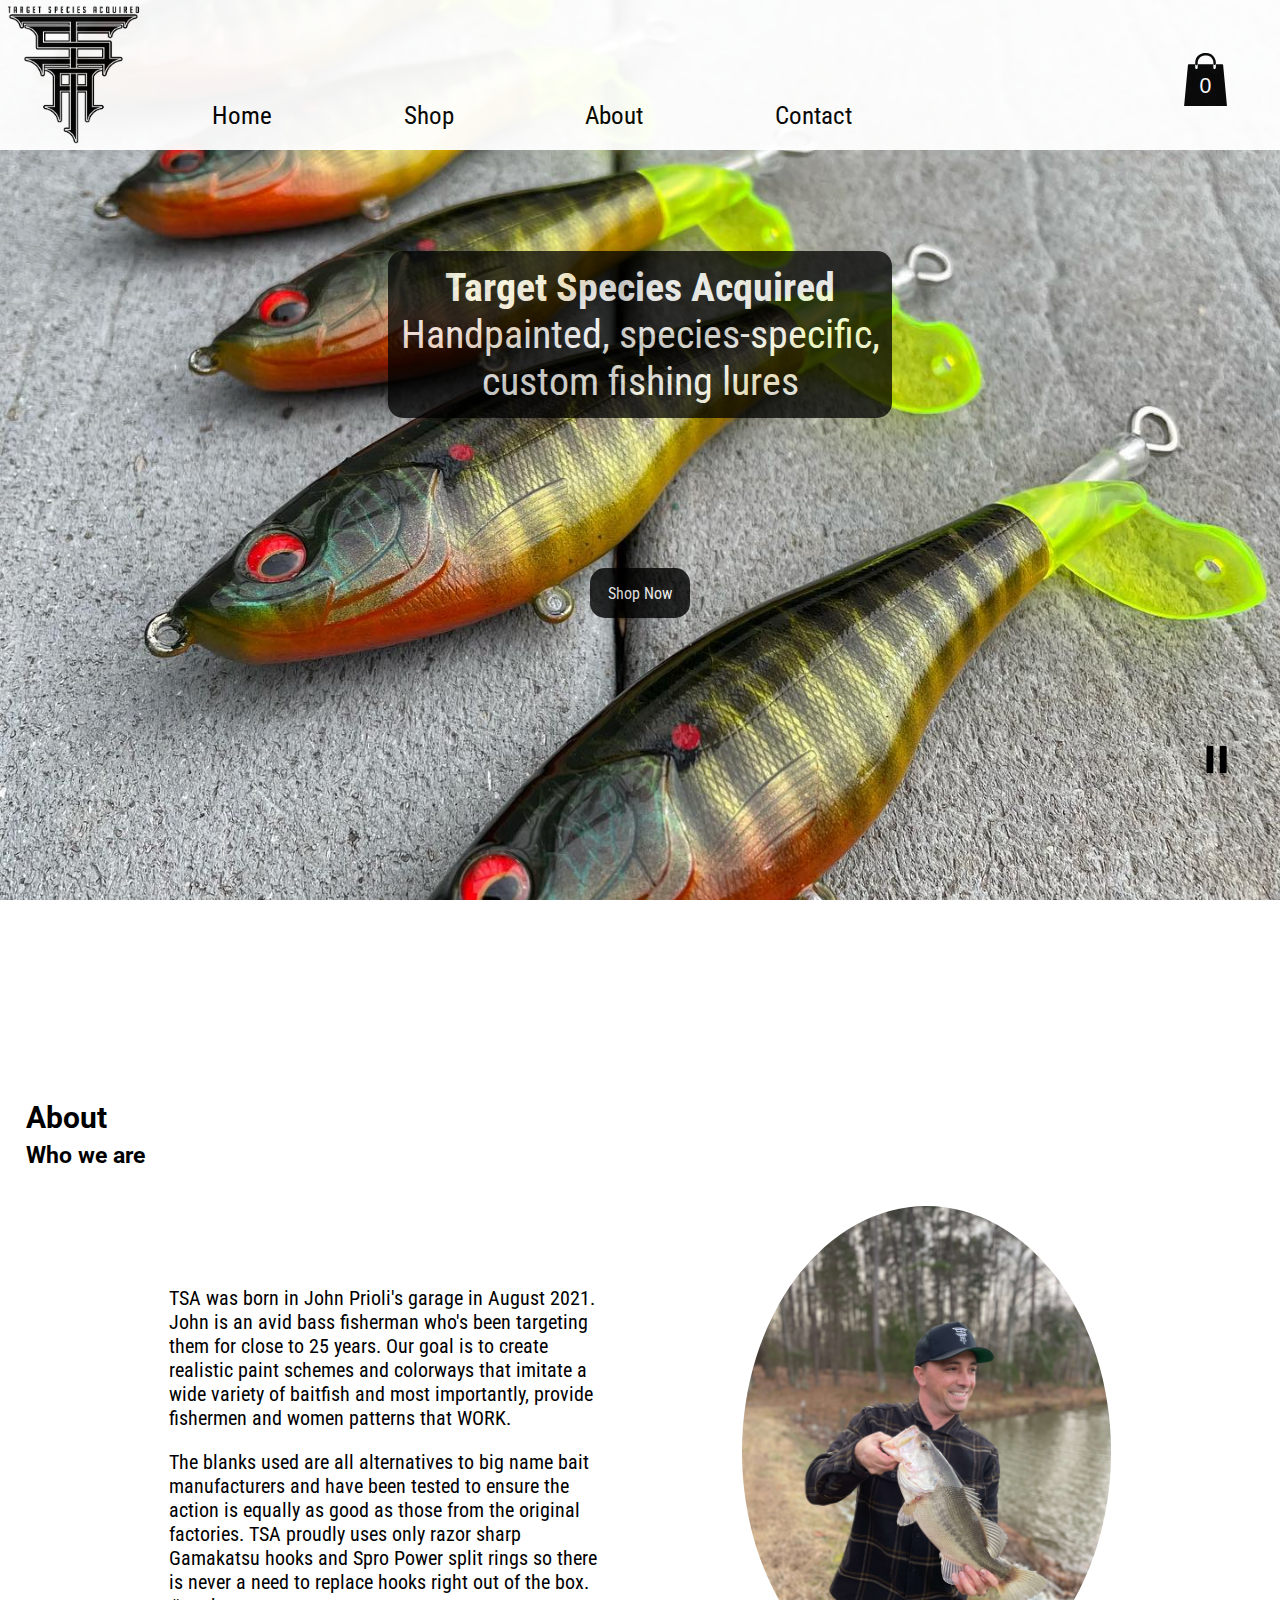
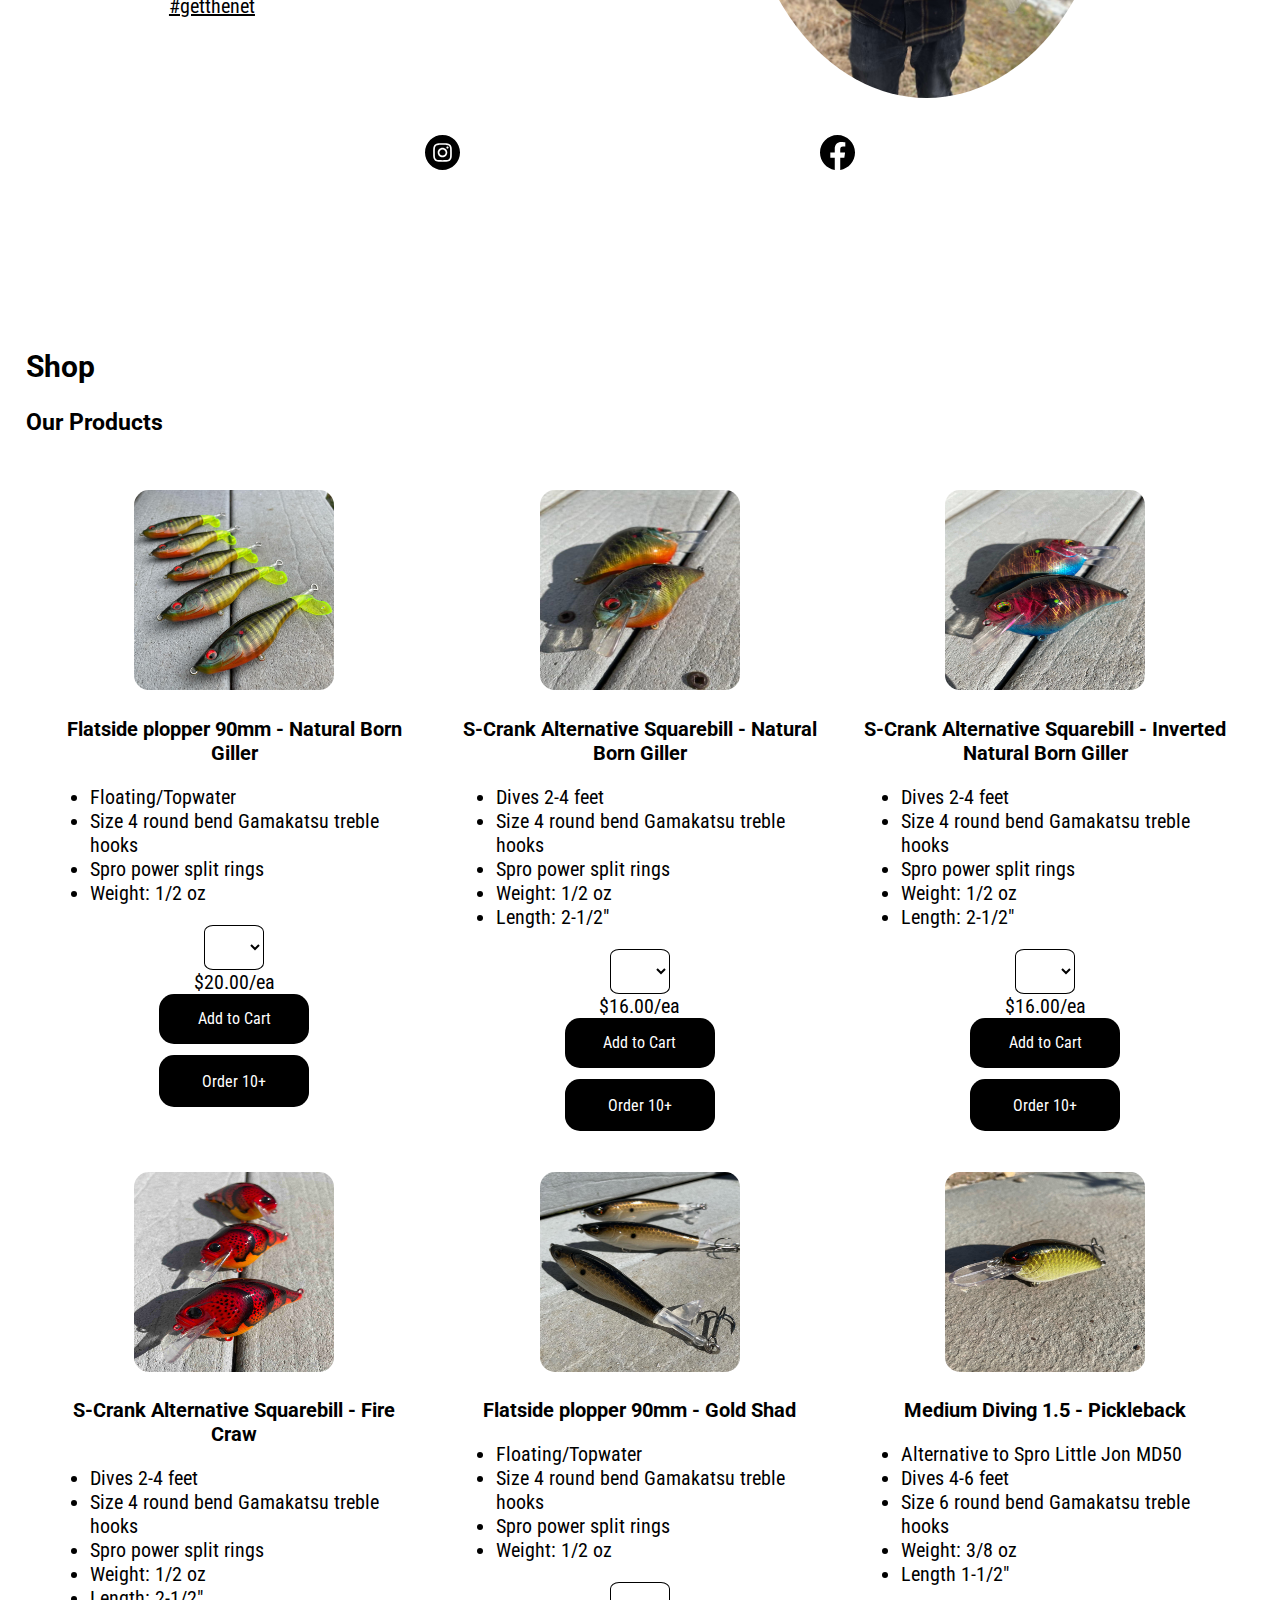
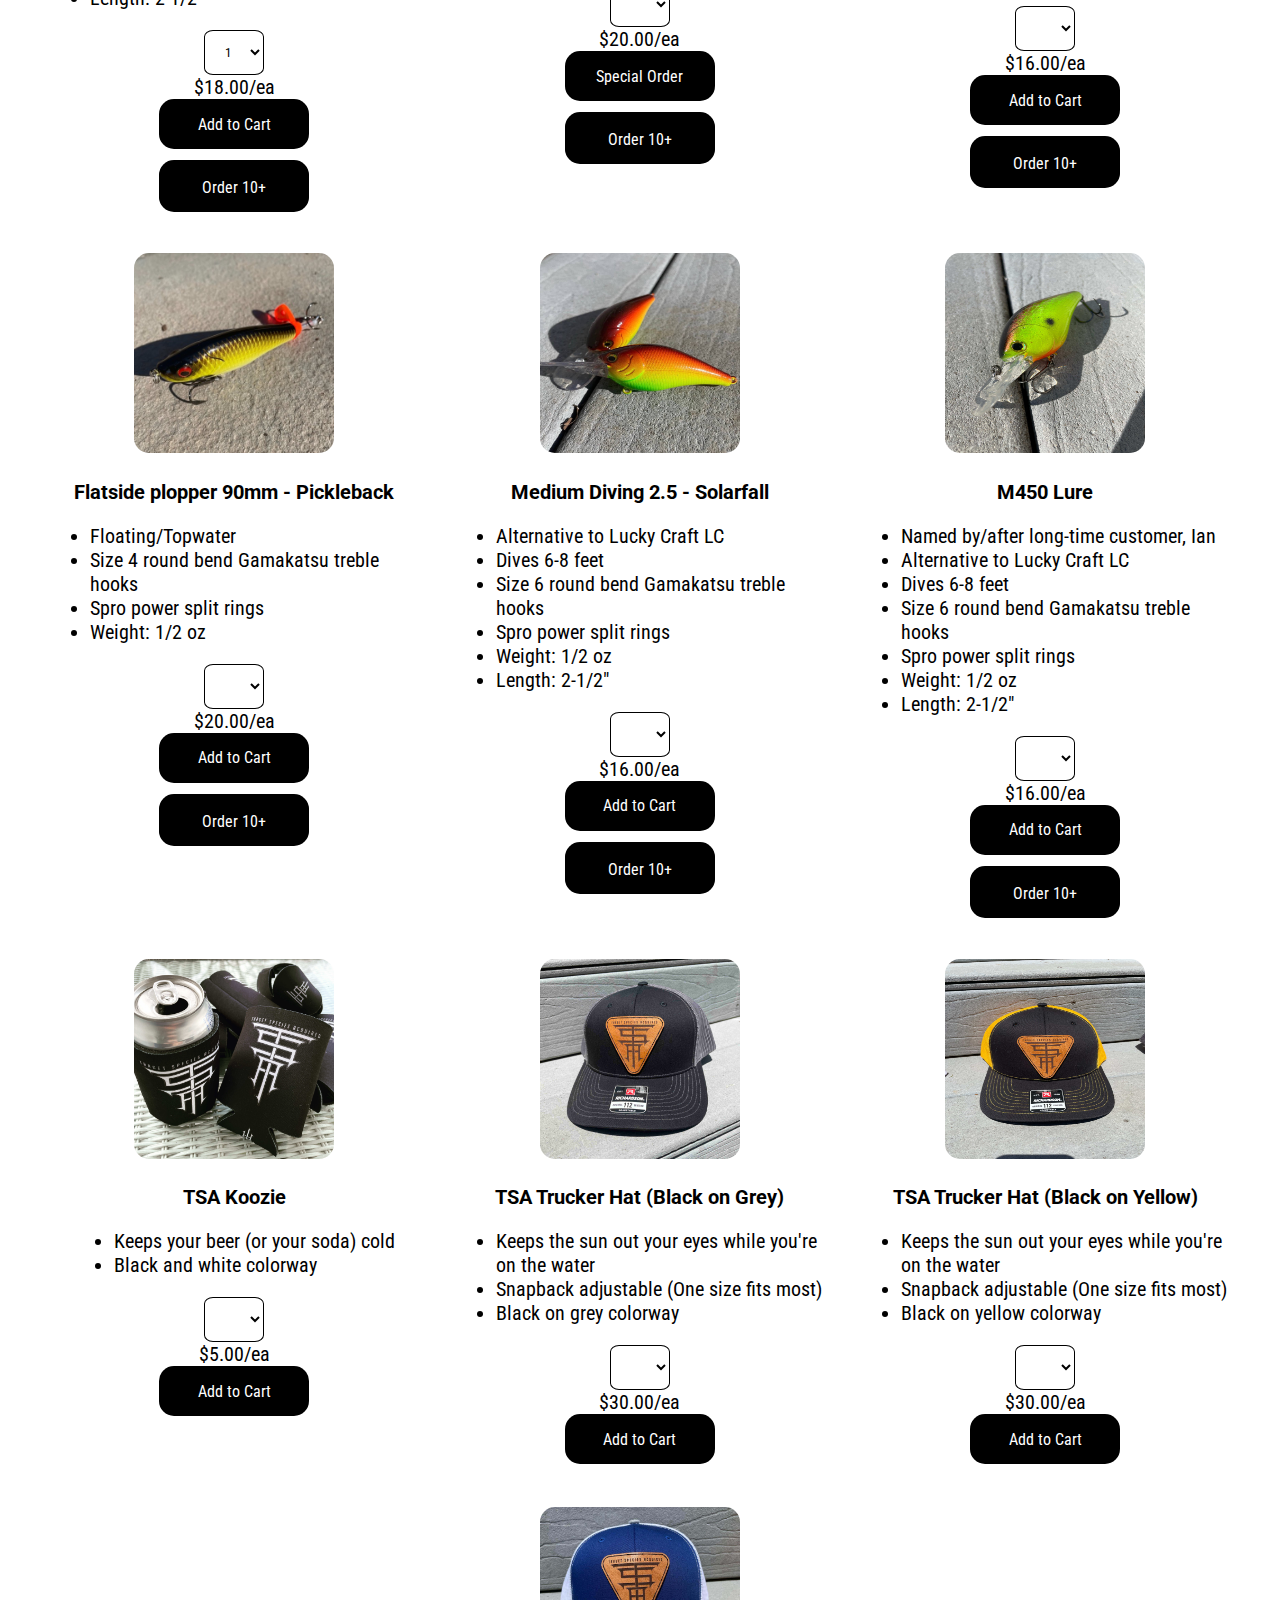
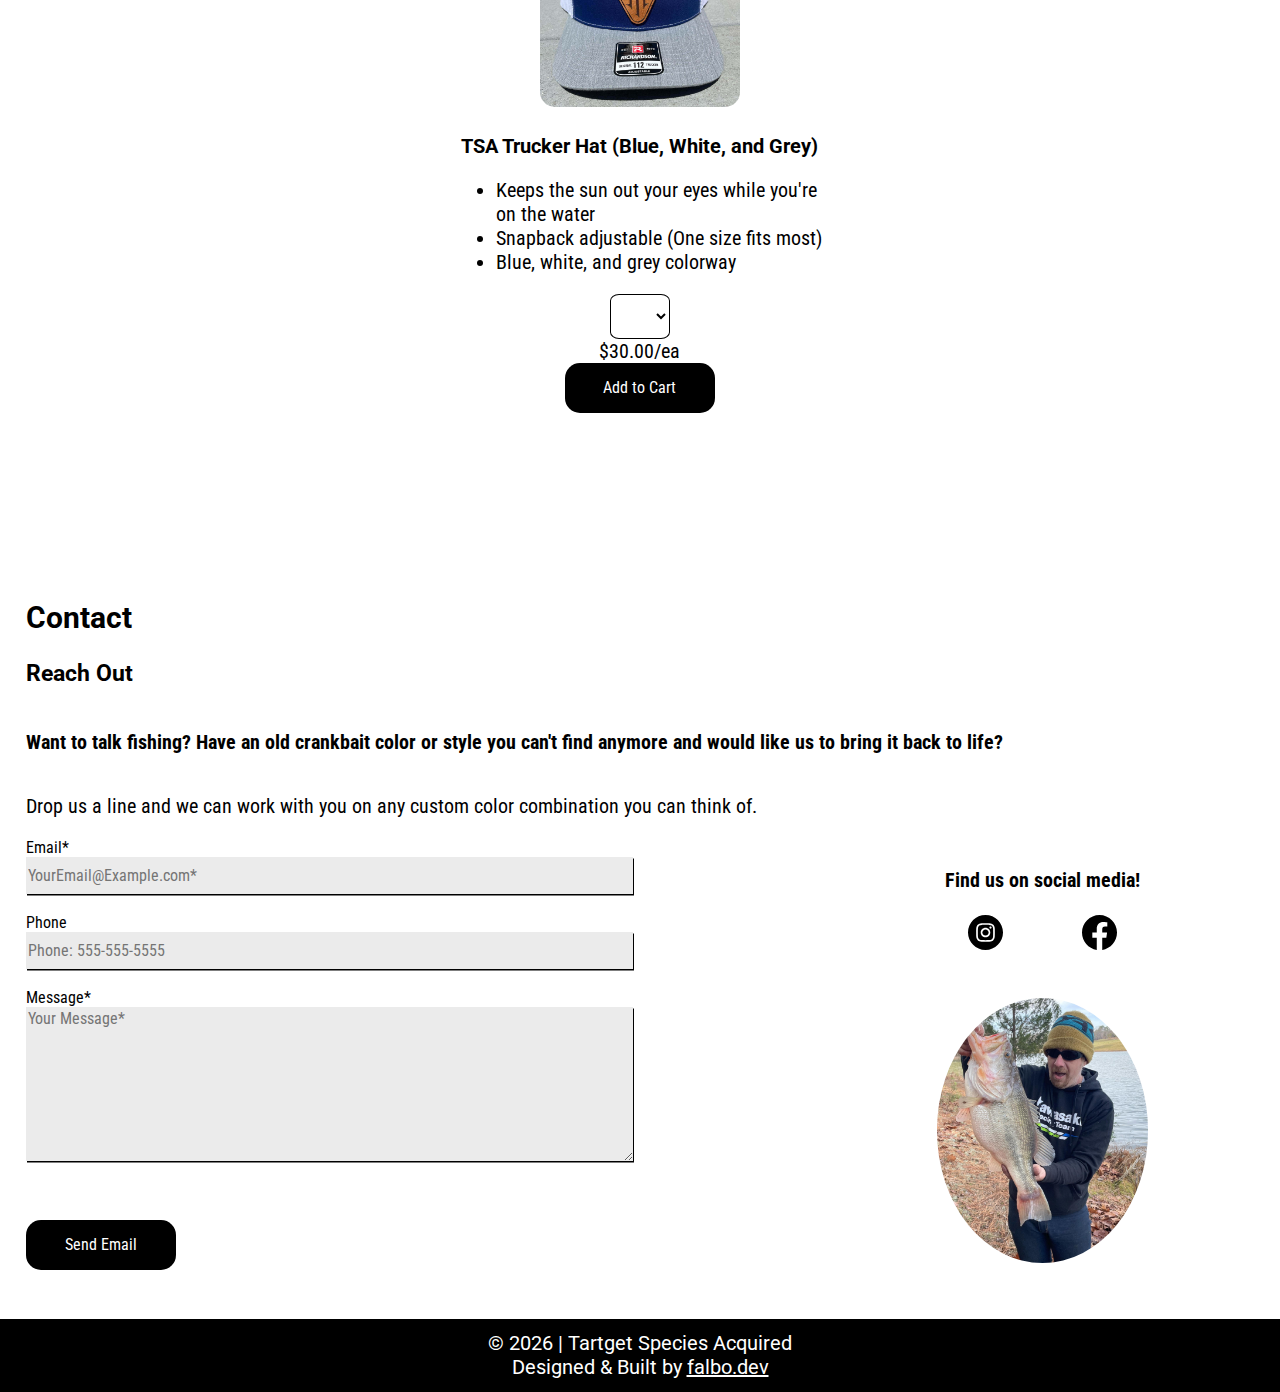
<file: index.html>
<!-- 
Copyright 2022 Nick Falbo (https://nick.falbo.dev)
SPDX-License-Identifier: Apache-2.0
-->
<!DOCTYPE html>
<html lang="en">

    <head>
        <meta charset="UTF-8">
        <meta name="viewport" content="width=device-width, initial-scale=1.0">
        <meta permissions-policy: interest-cohort=()>
        <meta name="description" content="Target Species Acquired: Handpainted, species-specific, custom fishing lures">
        <meta name="theme-color" content="#000000"/>
        <title>Target Species Acquired: Custom Fishing Lures</title>
        <link rel="shortcut icon" type="image/x-icon" href="./style/images/favicon/favicon.ico">
        <link rel="apple-touch-icon" sizes="180x180" href="./style/images/favicon/apple-touch-icon.png ">
        <link rel="shrotcut icon" type="image/png" sizes="32x32" href="./style/images/favicon/favicon-32x32.png">
        <link rel="shortcut icon" type="image/png" sizes="16x16" href="./style/images/favicon/favicon-16x16.png">
        <link rel="manifest" href="./style/images/favicon/site.webmanifest">
        <link rel="stylesheet" type="text/css" href="./style/style.css">
    </head>

    <body>

        <header id="home">

            <div id="cart-update-msg" class="cart-update-msg">
                <p>Cart Updated!</p>
            </div>

            
            <!-- Display as flex. Justify content: space between, and have logo, Hamburger, and shopping Cart fixed at top using flex start -->
            <!-- Navbar theme colors are black on white -->
            <nav id="navbar" class="navbar">
            
                <!-- TSA Logo; logo, along with navbar, will be set at opacity .95; also, may want to make it a link to home page (wrap in <a> tag and update aria-label)-->
                <img class="nav-logo" src="./style/images/c_TSA-White.png" alt="Target Species Acquired logo" aria-label="Logo for Target Species Acquired">

                <!-- Mobile Navigation List -->
                <ul id="mobile-nav-list" class="mobile-nav-list">
                    <li><button id="nav0" class="nav-button nav-link button-class" role="link" aria-roledescription="Navigation link to Home section">Home</button></li>
                    <li><button id="nav1" class="nav-button nav-link button-class" role="link" aria-roledescription="Navigation link to Shop section">Shop</button></li>
                    <li><button id="nav2" class="nav-button nav-link button-class" role="link" aria-roledescription="Navigation link to About section">About</button></li>
                    <li><button id="nav3" class="nav-button nav-link button-class" role="link" aria-roledescription="Navigation link to Contact section">Contact</button></li>
                    
                    <div class="social-nav-wrapper">
                        
                        <div class="social-link">
                            <a href="https://www.instagram.com/tsa_lures/?igshid=YmMyMTA2M2Y%3D" target="blank" role="link" aria-label="Open link to the Target Species Acquired Instagram page in new window">
                                <svg id="instagram" class="button-class" width="35px" height="35px" viewBox="0 0 20 20" version="1.1" xmlns="http://www.w3.org/2000/svg" xmlns:xlink="http://www.w3.org/1999/xlink">
                                    <g id="Symbols" stroke="none" stroke-width="1" fill="none" fill-rule="evenodd">
                                        <g transform="translate(-165.000000, -130.000000)">
                                            <rect fill="white" x="0" y="0" width="1440" height="522"></rect>
                                            <g transform="translate(165.000000, 130.000000)" fill="black">
                                                <path d="M0,10 C0,4.47715223 4.47715223,0 10,0 C15.5228478,0 20,4.47715223 20,10 C20,15.5228478 15.5228478,20 10,20 C4.47715223,20 0,15.5228478 0,10 Z M10.0005,4.66666667 C8.55204047,4.66666667 8.3702608,4.67300007 7.801366,4.69888923 C7.2335823,4.7248895 6.8460227,4.81477933 6.50690807,4.9466696 C6.15612663,5.08289323 5.85856797,5.26511733 5.56212043,5.561676 C5.26545067,5.85812353 5.08322657,6.15568217 4.94655847,6.5063525 C4.81433487,6.84557827 4.72433393,7.23324897 4.6987781,7.80081043 C4.6733334,8.36970523 4.66666667,8.55159603 4.66666667,10.0000556 C4.66666667,11.4485151 4.67311117,11.6297392 4.69888923,12.198634 C4.7250006,12.7664177 4.81489043,13.1539773 4.9466696,13.4930919 C5.08300433,13.8438734 5.26522847,14.141432 5.5617871,14.4378796 C5.85812353,14.7345493 6.15568217,14.9172179 6.5062414,15.0534415 C6.84557827,15.1853318 7.23324897,15.2752216 7.80092153,15.3012219 C8.36981637,15.327111 8.5514849,15.3334444 9.99983333,15.3334444 C11.448404,15.3334444 11.6296281,15.327111 12.1985229,15.3012219 C12.7663066,15.2752216 13.1543106,15.1853318 13.4936475,15.0534415 C13.8443178,14.9172179 14.141432,14.7345493 14.4377684,14.4378796 C14.7344382,14.141432 14.9166623,13.8438734 15.0533304,13.4932031 C15.1844429,13.1539773 15.2744438,12.7663066 15.3011108,12.1987451 C15.3266666,11.6298503 15.3333333,11.4485151 15.3333333,10.0000556 C15.3333333,8.55159603 15.3266666,8.36981637 15.3011108,7.80092153 C15.2744438,7.23313783 15.1844429,6.84557827 15.0533304,6.5064636 C14.9166623,6.15568217 14.7344382,5.85812353 14.4377684,5.561676 C14.1410987,5.26500623 13.8444289,5.0827821 13.4933142,4.9466696 C13.1533106,4.81477933 12.7655288,4.7248895 12.1977451,4.69888923 C11.6288503,4.67300007 11.4477373,4.66666667 9.99883333,4.66666667 L10.0005,4.66666667 Z" id="Combined-Shape"></path>
                                                <path d="M9.52205057,5.6277878 C9.66405207,5.62756557 9.82249817,5.6277878 10.0005,5.6277878 C11.4245148,5.6277878 11.5932944,5.63289897 12.1556336,5.65845477 C12.675639,5.6822328 12.9578641,5.7691226 13.1458661,5.84212337 C13.3947576,5.93879103 13.5722039,6.0543478 13.7587614,6.2410164 C13.94543,6.427685 14.0609867,6.60546463 14.1578766,6.85435613 C14.2308774,7.04213587 14.3178783,7.32436103 14.3415452,7.84436643 C14.367101,8.4065945 14.3726567,8.57548517 14.3726567,9.99883333 C14.3726567,11.4221815 14.367101,11.5910721 14.3415452,12.1533002 C14.3177672,12.6733056 14.2308774,12.9555308 14.1578766,13.1433105 C14.061209,13.392202 13.94543,13.5694261 13.7587614,13.7559836 C13.5720928,13.9426522 13.3948687,14.0582089 13.1458661,14.1548766 C12.9580864,14.2282107 12.675639,14.3148783 12.1556336,14.3386563 C11.5934055,14.3642121 11.4245148,14.3697677 10.0005,14.3697677 C8.57637407,14.3697677 8.40759453,14.3642121 7.84536643,14.3386563 C7.32536103,14.3146561 7.04313587,14.2277663 6.8550228,14.1547655 C6.6061313,14.0580978 6.4283517,13.9425411 6.24168307,13.7558725 C6.05501447,13.5692038 5.9394577,13.3918687 5.8425678,13.1428661 C5.76956703,12.9550863 5.68256613,12.6728612 5.65889923,12.1528558 C5.6333434,11.5906277 5.62823223,11.421737 5.62823223,9.99749997 C5.62823223,8.5732629 5.6333434,8.40526117 5.65889923,7.8430331 C5.68267727,7.32302767 5.76956703,7.0408025 5.8425678,6.85280057 C5.93923547,6.60390907 6.05501447,6.42612943 6.24168307,6.23946083 C6.4283517,6.0527922 6.6061313,5.93723547 6.8550228,5.84034557 C7.04302477,5.76701147 7.32536103,5.6803439 7.84536643,5.65645477 C8.33737157,5.6342323 8.52804023,5.62756557 9.52205057,5.62645443 L9.52205057,5.6277878 Z M12.8474185,6.51335257 C12.4940815,6.51335257 12.2074119,6.7996889 12.2074119,7.153137 C12.2074119,7.50647403 12.4940815,7.79314367 12.8474185,7.79314367 C13.2007556,7.79314367 13.4874252,7.50647403 13.4874252,7.153137 C13.4874252,6.7998 13.2007556,6.51313033 12.8474185,6.51313033 L12.8474185,6.51335257 Z M10.0005,7.26113813 C8.4879287,7.26113813 7.2615826,8.48748423 7.2615826,10.0000556 C7.2615826,11.5126269 8.4879287,12.7384174 10.0005,12.7384174 C11.5130713,12.7384174 12.738973,11.5126269 12.738973,10.0000556 C12.738973,8.48748423 11.5129602,7.26113813 10.0003889,7.26113813 L10.0005,7.26113813 Z" id="Combined-Shape"></path>
                                                <path d="M10.0005,8.22225927 C10.982288,8.22225927 11.7782963,9.01815643 11.7782963,10.0000556 C11.7782963,10.9818436 10.982288,11.7778519 10.0005,11.7778519 C9.0186009,11.7778519 8.2227037,10.9818436 8.2227037,10.0000556 C8.2227037,9.01815643 9.0186009,8.22225927 10.0005,8.22225927 L10.0005,8.22225927 Z" id="Shape"></path>
                                            </g>
                                        </g>
                                    </g>
                                </svg>
                            </a>
                        </div>
                        <div class="social-link">
                            <a href="https://m.facebook.com/tsa.lures/?_rdr" target="blank" class="social-link" role="link" aria-label="Open link to the Target Species Acquired Facebook page in new window">
                                <svg id="facebook" class="button-class" width="35px" height="35px" viewBox="0 0 20 20" version="1.1" xmlns="http://www.w3.org/2000/svg" xmlns:xlink="http://www.w3.org/1999/xlink">
                                    <g stroke="none" stroke-width="1" fill="none" fill-rule="evenodd">
                                        <g  transform="translate(-120.000000, -130.000000)">
                                            <rect fill="white" x="0" y="0" width="1440" height="522"></rect>
                                            <g transform="translate(120.000000, 130.000000)" fill="black">
                                                <g>
                                                    <path d="M20,10.0611134 C20,4.50450981 15.5228516,0 10,0 C4.47714844,0 0,4.50450981 0,10.0611134 C0,15.0829059 3.65685547,19.24522 8.4375,20 L8.4375,12.969404 L5.89843749,12.969404 L5.89843749,10.0611134 L8.4375,10.0611134 L8.4375,7.84452436 C8.4375,5.32295781 9.93042968,3.93012242 12.2146484,3.93012242 C13.3087304,3.93012242 14.4531251,4.12662855 14.4531251,4.12662855 L14.4531251,6.60260567 L13.1921484,6.60260567 C11.9499023,6.60260567 11.5625,7.37815638 11.5625,8.17380966 L11.5625,10.0611134 L14.3359375,10.0611134 L13.8925781,12.969404 L11.5625,12.969404 L11.5625,20 C16.3431445,19.24522 20,15.0829059 20,10.0611134" id="Facebook" fill-rule="nonzero"></path>
                                                </g>
                                            </g>
                                        </g>
                                    </g>
                                </svg>
                            </a>
                        </div>
    
                        </div> <!--  <-- social-icon-wrapper div closer -->
                </ul>

                <!-- Desktop Navigation List -->
                <ul class="nav-list">
                    <li><a class="nav-link button-class" href="#home" role="link" aria-roledescription="Navigation link to Home section">Home</a></li>
                    <li><a class="nav-link button-class" href="#shop" role="link" aria-roledescription="Navigation link to Shop section">Shop</a></li>
                    <li><a class="nav-link button-class" href="#about" role="link" aria-roledescription="Navigation link to About section">About</a></li>
                    <li><a class="nav-link button-class" href="#contact" role="link" aria-roledescription="Navigation link to Contact section">Contact</a></li>
                </ul>

                <!-- Wrapper to keep cart and burger together while allowing for drop down to stay centered -->
                <div class="burger-cart-wrapper">

                    <!-- Shopping Cart -->
                    <div class="cart-wrapper">
                        <!-- ^^ Shopping cart wrapper will be set to a small size ^^ -->
                        <div id="" class="" style="padding-bottom:119.5260663507109%" data-hook="svg-icon-wrapper">
                            <a class="" href="./cart.html" aria-label="Shopping Cart; link to cart page" data-hook="cart-icon-button" role="link">
                                <svg id="cart" class="button-class"  xmlns="http://www.w3.org/2000/svg" version="1.1" width="100%" height="100%" viewBox="5.7 0 105.5 126.1" preserveAspectRatio="xMinYMax meet" data-hook="svg-icon-1">
                                    <path d="M99.8 28.4c0-1.2-0.9-2-2.1-2h-15c0 3.2 0 7.6 0 8.2 0 1.5-1.2 2.6-2.6 2.9 -1.5 0.3-2.9-0.9-3.2-2.3 0-0.3 0-0.3 0-0.6 0-0.9 0-4.7 0-8.2H40.1c0 3.2 0 7.3 0 8.2 0 1.5-1.2 2.9-2.6 2.9 -1.5 0-2.9-0.9-3.2-2.3 0-0.3 0-0.3 0-0.6 0-0.6 0-5 0-8.2h-15c-1.2 0-2 0.9-2 2L8.3 124c0 1.2 0.9 2.1 2.1 2.1h96.3c1.2 0 2.1-0.9 2.1-2.1L99.8 28.4z"></path>
                                    <path d="M59.1 5.9c-2.9 0-2 0-2.9 0 -2 0-4.4 0.6-6.4 1.5 -3.2 1.5-5.9 4.1-7.6 7.3 -0.9 1.8-1.5 3.5-1.8 5.6 0 0.9-0.3 1.5-0.3 2.3 0 1.2 0 2.1 0 3.2 0 1.5-1.2 2.9-2.6 2.9 -1.5 0-2.9-0.9-3.2-2.3 0-0.3 0-0.3 0-0.6 0-1.2 0-2.3 0-3.5 0-3.2 0.9-6.4 2-9.4 1.2-2.3 2.6-4.7 4.7-6.4 3.2-2.9 6.7-5 11.1-5.9C53.5 0.3 55 0 56.7 0c1.5 0 2.9 0 4.4 0 2.9 0 5.6 0.6 7.9 1.8 2.6 1.2 5 2.6 6.7 4.4 3.2 3.2 5.3 6.7 6.4 11.1 0.3 1.5 0.6 3.2 0.6 4.7 0 1.2 0 2.3 0 3.2 0 1.5-1.2 2.6-2.6 2.9s-2.9-0.9-3.2-2.3c0-0.3 0-0.3 0-0.6 0-1.2 0-2.6 0-3.8 0-2.3-0.6-4.4-1.8-6.4 -1.5-3.2-4.1-5.9-7.3-7.3 -1.8-0.9-3.5-1.8-5.9-1.8C61.1 5.9 59.1 5.9 59.1 5.9L59.1 5.9z"></path>
                                    <text id="cart-text" class="cart-text" x="58.5" y="77" dy=".35em" text-anchor="middle" data-hook="items-count"></text>
                                </svg>
                            </a>
                        </div>
                    </div>

                    <!-- Hamburger for mobile -->
                    <button id="hamburger" class="hamburger" role="button" aria-label="Drop-down navigation menu" aria-expanded="false">
                        <span id="top-span" class="x-span"></span>
                        <span id="middle-span" class="middle-span"></span>
                        <span id="bottom-span" class="x-span"></span>
                    </button>

                </div>

            </nav>

            
            <!-- Use js to set width of home wrapper to width of the window (possibly do the same with height too - see img scroll boilerplate) -->
            <div id="home-wrapper" class="home-wrapper">

                <!-- **Possibly use video from instagram instead** Home image/video will cover screen and have "Shop" button -->
                <!--<img class="home-image" src="./style/images/bluegill.jpg" alt="" aria-label="">-->
                
                <h1 class="home-text-wrapper">
                    <span><b>Target Species Acquired</b></span>
                    <span>Handpainted, species-specific,</span>
                    <span>custom fishing lures</span>
                </h1>
                
                <a class="shop-bttn-link-wrap" href="#shop">
                    <button id="home-shop-button" class="shop-button button-class" role="button" aria-label="Navigate to Shop section">
                        Shop Now
                    </button>
                </a>

                <button id="play-pause-button" class="play-pause-button button-class" role="button" aria-label="play/pause animation">
                    <img id="play-pause-img" class="play-pause-img" src="./style/images/pause-button.png" alt="image of play/pause icon">
                    <div class="mobile-play-pause">
                        <div id="play-button-svg" class="play-button-svg">
                            <?xml version="1.0" encoding="iso-8859-1"?><svg version="1.1" id="Layer_1" xmlns="http://www.w3.org/2000/svg" xmlns:xlink="http://www.w3.org/1999/xlink" x="0px" y="0px" viewBox="0 0 330 330" style="enable-background:new 0 0 330 330;" xml:space="preserve"><g id="" stroke="none" stroke-width="1" fill="none" fill-rule="evenodd"><g id="" fill="white" fill-rule="nonzero"><path id="XMLID_308_" d="M37.728,328.12c2.266,1.256,4.77,1.88,7.272,1.88c2.763,0,5.522-0.763,7.95-2.28l240-149.999c4.386-2.741,7.05-7.548,7.05-12.72c0-5.172-2.664-9.979-7.05-12.72L52.95,2.28c-4.625-2.891-10.453-3.043-15.222-0.4C32.959,4.524,30,9.547,30,15v300C30,320.453,32.959,325.476,37.728,328.12z"/></g></g></svg>
                        </div>
                        <div id="pause-button-svg" class="pause-button-svg">
                            <?xml version="1.0" encoding="iso-8859-1"?><svg viewBox="0 0 512 512" xmlns="http://www.w3.org/2000/svg"><g id="" stroke="none" stroke-width="1" fill="none" fill-rule="evenodd"><g id="" fill="white" fill-rule="nonzero"><path fill="white" d="M120.16 45A20.162 20.162 0 0 0 100 65.16v381.68A20.162 20.162 0 0 0 120.16 467h65.68A20.162 20.162 0 0 0 206 446.84V65.16A20.162 20.162 0 0 0 185.84 45h-65.68zm206 0A20.162 20.162 0 0 0 306 65.16v381.68A20.162 20.162 0 0 0 326.16 467h65.68A20.162 20.162 0 0 0 412 446.84V65.16A20.162 20.162 0 0 0 391.84 45h-65.68z"/></g></g></svg>
                        </div>
                        
                        <!--<?xml version="1.0" encoding="UTF-8"?>
                        <svg width="24px" height="24px" viewBox="0 0 24 24" version="1.1" xmlns="http://www.w3.org/2000/svg" xmlns:xlink="http://www.w3.org/1999/xlink"><g id="" stroke="none" stroke-width="1" fill="none" fill-rule="evenodd"><g id="" fill="white" fill-rule="nonzero"><path d="M3.65140982,6.61646219 L11.1528787,11.3693959 C11.3672679,11.5052331 11.4827597,11.722675 11.4993749,11.9464385 L11.4984593,7.25 C11.4984593,6.83578644 11.8342458,6.5 12.2484593,6.5 L15.2484593,6.5 C15.6626729,6.5 15.9984593,6.83578644 15.9984593,7.25 L15.9984593,16.75 C15.9984593,17.1642136 15.6626729,17.5 15.2484593,17.5 L12.2484593,17.5 C11.8342458,17.5 11.4984593,17.1642136 11.4984593,16.75 L11.4993494,12.0597632 C11.4826318,12.2835468 11.3670166,12.5009613 11.1525249,12.6366956 L3.65105604,17.3837618 C3.15168144,17.6997752 2.5,17.3409648 2.5,16.75 L2.5,7.25 C2.5,6.65884683 3.15205264,6.30006928 3.65140982,6.61646219 Z M21.2477085,6.50037474 C21.661922,6.50037474 21.9977085,6.83616118 21.9977085,7.25037474 L21.9977085,16.7496253 C21.9977085,17.1638388 21.661922,17.4996253 21.2477085,17.4996253 L18.2477085,17.4996253 C17.8334949,17.4996253 17.4977085,17.1638388 17.4977085,16.7496253 L17.4977085,7.25037474 C17.4977085,6.83616118 17.8334949,6.50037474 18.2477085,6.50037474 L21.2477085,6.50037474 Z" id=""></path>
                            </g>
                            </g>
                        </svg>-->
                    </div>
                </button>

            </div>
            
        </header>
        
        <!-- Wrapper for main body -->
        <main id="main-body-wrapper" class="main-body-wrapper">

            <!-- About Section -->
            <section id="about" class="about-wrapper section-class">
                
                <h2>About</h2>
                <h3>Who we are</h3>
                
                <div class="about-content">
                  
                    <div class="about-img-wrapper" role="img" aria-label="Photo of Target Species Acquired founder, John Prioli. John smiling and holding a 5 lbs bass."></div>

                    <div class="about-img-txt-wrapper">

                        <img class="about-img" src="./style/images/c_prioli_fish.JPG" role="img" alt="Photo of Target Species Acquired founder, John Prioli. John smiling and holding a 5 lbs bass.">
                
                        <div id="" class="about-text">
                            <p>TSA was born in John Prioli's garage in August 2021.  John is an avid bass fisherman who's been targeting them for close to 25 years.  Our goal is to create realistic paint schemes and colorways that imitate a wide variety of baitfish and most importantly, provide fishermen and women patterns that WORK.</p>
                            <p>The blanks used are all alternatives to big name bait manufacturers and have been tested to ensure the action is equally as good as those from the original factories.  TSA proudly uses only razor sharp Gamakatsu hooks and Spro Power split rings so there is never a need to replace hooks right out of the box.  <a class="link-class button-class" href="https://www.instagram.com/explore/tags/getthenet/" target="_blank" role="link" aria-label="Link to #getthenet page on Instagram">#getthenet</a></p>
                        </div>

                    </div> <!-- <-- end of about-img-txt-wrapper -->

                    <div class="social-icon-wrapper">
                        
                        <div class="social-link">
                            <a href="https://www.instagram.com/tsa_lures/?igshid=YmMyMTA2M2Y%3D" target="blank" role="link" aria-label="Open link to the Target Species Acquired Instagram page in new window">
                                <svg id="instagram" class="button-class" width="35px" height="35px" viewBox="0 0 20 20" version="1.1" xmlns="http://www.w3.org/2000/svg" xmlns:xlink="http://www.w3.org/1999/xlink">
                                    <g id="Symbols" stroke="none" stroke-width="1" fill="none" fill-rule="evenodd">
                                        <g  transform="translate(-165.000000, -130.000000)">
                                            <rect fill="white" x="0" y="0" width="1440" height="522"></rect>
                                            <g  transform="translate(165.000000, 130.000000)" fill="black">
                                                <path d="M0,10 C0,4.47715223 4.47715223,0 10,0 C15.5228478,0 20,4.47715223 20,10 C20,15.5228478 15.5228478,20 10,20 C4.47715223,20 0,15.5228478 0,10 Z M10.0005,4.66666667 C8.55204047,4.66666667 8.3702608,4.67300007 7.801366,4.69888923 C7.2335823,4.7248895 6.8460227,4.81477933 6.50690807,4.9466696 C6.15612663,5.08289323 5.85856797,5.26511733 5.56212043,5.561676 C5.26545067,5.85812353 5.08322657,6.15568217 4.94655847,6.5063525 C4.81433487,6.84557827 4.72433393,7.23324897 4.6987781,7.80081043 C4.6733334,8.36970523 4.66666667,8.55159603 4.66666667,10.0000556 C4.66666667,11.4485151 4.67311117,11.6297392 4.69888923,12.198634 C4.7250006,12.7664177 4.81489043,13.1539773 4.9466696,13.4930919 C5.08300433,13.8438734 5.26522847,14.141432 5.5617871,14.4378796 C5.85812353,14.7345493 6.15568217,14.9172179 6.5062414,15.0534415 C6.84557827,15.1853318 7.23324897,15.2752216 7.80092153,15.3012219 C8.36981637,15.327111 8.5514849,15.3334444 9.99983333,15.3334444 C11.448404,15.3334444 11.6296281,15.327111 12.1985229,15.3012219 C12.7663066,15.2752216 13.1543106,15.1853318 13.4936475,15.0534415 C13.8443178,14.9172179 14.141432,14.7345493 14.4377684,14.4378796 C14.7344382,14.141432 14.9166623,13.8438734 15.0533304,13.4932031 C15.1844429,13.1539773 15.2744438,12.7663066 15.3011108,12.1987451 C15.3266666,11.6298503 15.3333333,11.4485151 15.3333333,10.0000556 C15.3333333,8.55159603 15.3266666,8.36981637 15.3011108,7.80092153 C15.2744438,7.23313783 15.1844429,6.84557827 15.0533304,6.5064636 C14.9166623,6.15568217 14.7344382,5.85812353 14.4377684,5.561676 C14.1410987,5.26500623 13.8444289,5.0827821 13.4933142,4.9466696 C13.1533106,4.81477933 12.7655288,4.7248895 12.1977451,4.69888923 C11.6288503,4.67300007 11.4477373,4.66666667 9.99883333,4.66666667 L10.0005,4.66666667 Z" id="Combined-Shape"></path>
                                                <path d="M9.52205057,5.6277878 C9.66405207,5.62756557 9.82249817,5.6277878 10.0005,5.6277878 C11.4245148,5.6277878 11.5932944,5.63289897 12.1556336,5.65845477 C12.675639,5.6822328 12.9578641,5.7691226 13.1458661,5.84212337 C13.3947576,5.93879103 13.5722039,6.0543478 13.7587614,6.2410164 C13.94543,6.427685 14.0609867,6.60546463 14.1578766,6.85435613 C14.2308774,7.04213587 14.3178783,7.32436103 14.3415452,7.84436643 C14.367101,8.4065945 14.3726567,8.57548517 14.3726567,9.99883333 C14.3726567,11.4221815 14.367101,11.5910721 14.3415452,12.1533002 C14.3177672,12.6733056 14.2308774,12.9555308 14.1578766,13.1433105 C14.061209,13.392202 13.94543,13.5694261 13.7587614,13.7559836 C13.5720928,13.9426522 13.3948687,14.0582089 13.1458661,14.1548766 C12.9580864,14.2282107 12.675639,14.3148783 12.1556336,14.3386563 C11.5934055,14.3642121 11.4245148,14.3697677 10.0005,14.3697677 C8.57637407,14.3697677 8.40759453,14.3642121 7.84536643,14.3386563 C7.32536103,14.3146561 7.04313587,14.2277663 6.8550228,14.1547655 C6.6061313,14.0580978 6.4283517,13.9425411 6.24168307,13.7558725 C6.05501447,13.5692038 5.9394577,13.3918687 5.8425678,13.1428661 C5.76956703,12.9550863 5.68256613,12.6728612 5.65889923,12.1528558 C5.6333434,11.5906277 5.62823223,11.421737 5.62823223,9.99749997 C5.62823223,8.5732629 5.6333434,8.40526117 5.65889923,7.8430331 C5.68267727,7.32302767 5.76956703,7.0408025 5.8425678,6.85280057 C5.93923547,6.60390907 6.05501447,6.42612943 6.24168307,6.23946083 C6.4283517,6.0527922 6.6061313,5.93723547 6.8550228,5.84034557 C7.04302477,5.76701147 7.32536103,5.6803439 7.84536643,5.65645477 C8.33737157,5.6342323 8.52804023,5.62756557 9.52205057,5.62645443 L9.52205057,5.6277878 Z M12.8474185,6.51335257 C12.4940815,6.51335257 12.2074119,6.7996889 12.2074119,7.153137 C12.2074119,7.50647403 12.4940815,7.79314367 12.8474185,7.79314367 C13.2007556,7.79314367 13.4874252,7.50647403 13.4874252,7.153137 C13.4874252,6.7998 13.2007556,6.51313033 12.8474185,6.51313033 L12.8474185,6.51335257 Z M10.0005,7.26113813 C8.4879287,7.26113813 7.2615826,8.48748423 7.2615826,10.0000556 C7.2615826,11.5126269 8.4879287,12.7384174 10.0005,12.7384174 C11.5130713,12.7384174 12.738973,11.5126269 12.738973,10.0000556 C12.738973,8.48748423 11.5129602,7.26113813 10.0003889,7.26113813 L10.0005,7.26113813 Z" id="Combined-Shape"></path>
                                                <path d="M10.0005,8.22225927 C10.982288,8.22225927 11.7782963,9.01815643 11.7782963,10.0000556 C11.7782963,10.9818436 10.982288,11.7778519 10.0005,11.7778519 C9.0186009,11.7778519 8.2227037,10.9818436 8.2227037,10.0000556 C8.2227037,9.01815643 9.0186009,8.22225927 10.0005,8.22225927 L10.0005,8.22225927 Z" id="Shape"></path>
                                            </g>
                                        </g>
                                    </g>
                                </svg>
                            </a>
                        </div>
                        <div class="social-link">
                            <a href="https://m.facebook.com/tsa.lures/?_rdr" target="blank" class="social-link" role="button" aria-label="Open link to the Target Species Acquired Facebook page in new window">
                                <svg id="facebook" class="button-class" width="35px" height="35px" viewBox="0 0 20 20" version="1.1" xmlns="http://www.w3.org/2000/svg" xmlns:xlink="http://www.w3.org/1999/xlink">
                                    <g id="Symbols" stroke="none" stroke-width="1" fill="none" fill-rule="evenodd">
                                        <g  transform="translate(-120.000000, -130.000000)">
                                            <rect fill="white" x="0" y="0" width="1440" height="522"></rect>
                                            <g transform="translate(120.000000, 130.000000)" fill="black">
                                                <g id="footer-facebook-(1)">
                                                    <path d="M20,10.0611134 C20,4.50450981 15.5228516,0 10,0 C4.47714844,0 0,4.50450981 0,10.0611134 C0,15.0829059 3.65685547,19.24522 8.4375,20 L8.4375,12.969404 L5.89843749,12.969404 L5.89843749,10.0611134 L8.4375,10.0611134 L8.4375,7.84452436 C8.4375,5.32295781 9.93042968,3.93012242 12.2146484,3.93012242 C13.3087304,3.93012242 14.4531251,4.12662855 14.4531251,4.12662855 L14.4531251,6.60260567 L13.1921484,6.60260567 C11.9499023,6.60260567 11.5625,7.37815638 11.5625,8.17380966 L11.5625,10.0611134 L14.3359375,10.0611134 L13.8925781,12.969404 L11.5625,12.969404 L11.5625,20 C16.3431445,19.24522 20,15.0829059 20,10.0611134" id="Facebook" fill-rule="nonzero"></path>
                                                </g>
                                            </g>
                                        </g>
                                    </g>
                                </svg>
                            </a>
                        </div>
    
                        </div> <!--  <-- social-icon-wrapper div closer -->
                
                </div>

            </section>
            <!-- ^^ About Section ^^ -->

        
            <!-- Shop Section -->
            <section id="shop" class="shop-wrapper section-class">
                
                <div class="">
                    
                    <h2>Shop</h2>
                    <h3>Our Products</h3>

                    <!-- List of items with photos etc; make responsive to mobile -->
                    <div class="product-asile-wrapper">

                        <div id="item0" class="product-item">
                            <img class="item-img" src="./style/images/bluegill.jpg" alt="">
                            <h4>Flatside plopper 90mm - Natural Born Giller</h4>
                            <!--<p>Floating, topwater, size 4 round bend Gamakatsu treble hooks, Spro power split rings, 1/2 oz</p>-->
                            <ul>
                                <li>Floating/Topwater</li>
                                <li>Size 4 round bend Gamakatsu treble hooks</li>
                                <li>Spro power split rings</li>
                                <li>Weight: 1/2 oz</li>
                            </ul>
                            <!-- List if item in stock -->
                            <a id="" class="inventory" data-prod="flatNatBornGiller" data-name="Flatside plopper 90mm - Natural Born Giller">'x' left in stock (Refresh Page to Update)</a>
                            <a class="cart-update" data-prod="flatNatBornGiller" data-name="Flatside plopper 90mm - Natural Born Giller"></a>
                            <!-- Number input only: **READ** Possibly link number of options to number left in stock when page loads -->
                            <label label="Qty" class="">
                                <select class="item-input" data-prod="flatNatBornGiller" data-name="Flatside plopper 90mm - Natural Born Giller" label="Qty">
                                    <!-- Option elements added by stockCheck.js -->
                                </select>
                            </label>
                            <!-- Price/ea (possibly make price change depending on number input)-->
                            <a id="" class="">$20.00/ea</a>
                            <button id="" class="add-item-button button-class" role="button" aria-roledescription="button to add item to cart" data-prod="flatNatBornGiller" data-name="Flatside plopper 90mm - Natural Born Giller" data-bttntype="home">
                                <!--<button class="add-item-button button-class">Add to Cart</button>-->
                                Add to Cart
                            </button>
                            <a id="" class="ten-plus-order button-class" role="button" aria-roledescription="button to add item to cart" data-prod="flatNatBornGiller" data-name="Flatside plopper 90mm - Natural Born Giller">
                                <button class="ten-plus-order button-class">Order 10+</button>
                            </a>
                        </div>

                        <div id="item1" class="product-item">
                            <span class="mobile-span"></span>
                            <img class="item-img" src="./style/images/bluegill-squarebill.jpg" alt="">
                            <h4>S-Crank Alternative Squarebill - Natural Born Giller</h4>
                            <!--<p>Dives 2-4 feet, size 4 round bend Gamakatsu treble hooks, Spro power split rings, 1/2 oz Length 2-1/2"</p>-->
                            <ul>
                                <li>Dives 2-4 feet</li>
                                <li>Size 4 round bend Gamakatsu treble hooks</li>
                                <li>Spro power split rings</li>
                                <li>Weight: 1/2 oz</li>
                                <li>Length: 2-1/2"</li>
                            </ul>
                            <!-- List if item in stock -->
                            <a id="" class="inventory" data-prod="crankNatBornGiller" data-name="S-Crank Alternative Squarebill - Natural Born Giller">'x' left in stock (Refresh Page to Update)</a>
                            <a class="cart-update" data-prod="crankNatBornGiller" data-name="S-Crank Alternative Squarebill - Natural Born Giller"></a>
                            <!-- Number input only: **READ** Possibly link number of options to number left in stock when page loads -->
                            <label label="Qty" class="">
                                <select role="" class="item-input" data-prod="crankNatBornGiller" data-name="S-Crank Alternative Squarebill - Natural Born Giller" label="Qty">
                                    <!-- Option elements added by stockCheck.js -->
                                </select>
                            </label>
                            <!-- Price/ea (possibly make price change depending on number input)-->
                            <a id="" class="">$16.00/ea</a>
                            <button id="" class="add-item-button button-class" role="button" aria-roledescription="button to add item to cart" data-prod="crankNatBornGiller" data-name="S-Crank Alternative Squarebill - Natural Born Giller" data-bttntype="home">
                                <!--<button class="add-item-button button-class">Add to Cart</button>-->
                                Add to Cart
                            </button>
                            <a id="" class="ten-plus-order button-class" role="button" aria-roledescription="button to add item to cart" data-prod="crankNatBornGiller" data-name="S-Crank Alternative Squarebill - Natural Born Giller">
                                <button class="ten-plus-order button-class">Order 10+</button>
                            </a>
                        </div>

                        <div id="item2" class="product-item">
                            <span class="mobile-span"></span>
                            <img class="item-img" src="./style/images/c_invertED_NatBornGiller.jpeg" alt="">
                            <h4>S-Crank Alternative Squarebill - Inverted Natural Born Giller</h4>
                            <!--<p>Dives 2-4 feet, size 4 round bend Gamakatsu treble hooks, Spro power split rings, 1/2 oz Length 2-1/2”</p>-->
                            <ul>
                                <li>Dives 2-4 feet</li>
                                <li>Size 4 round bend Gamakatsu treble hooks</li>
                                <li>Spro power split rings</li>
                                <li>Weight: 1/2 oz</li>
                                <li>Length: 2-1/2"</li>
                            </ul>
                            <!-- List if item in stock -->
                            <a id="" class="inventory" data-prod="invertNatBornGiller" data-name="S-Crank Alternative Squarebill - Inverted Natural Born Giller">'x' left in stock (Refresh Page to Update)</a>
                            <a class="cart-update" data-prod="invertNatBornGiller" data-name="S-Crank Alternative Squarebill - Inverted Natural Born Giller"></a>
                            <!-- Number input only: **READ** Possibly link number of options to number left in stock when page loads -->
                            <label label="Qty" class="">
                                <select class="item-input" data-prod="invertNatBornGiller" data-name="S-Crank Alternative Squarebill - Inverted Natural Born Giller" label="Qty">
                                    <!-- Option elements added by stockCheck.js -->
                                </select>
                            </label>
                            <!-- Price/ea (possibly make price change depending on number input)-->
                            <a id="" class="">$16.00/ea</a>
                            <button id="" class="add-item-button button-class" role="button" aria-roledescription="button to add item to cart" data-prod="invertNatBornGiller" data-name="S-Crank Alternative Squarebill - Inverted Natural Born Giller" data-bttntype="home">
                                Add to Cart
                            </button>
                            <a id="" class="ten-plus-order button-class" role="button" aria-roledescription="button to add item to cart" data-prod="invertNatBornGiller" data-name="S-Crank Alternative Squarebill - Inverted Natural Born Giller">
                                <button class="ten-plus-order button-class">Order 10+</button>
                            </a>
                        </div>

                        <div id="item3" class="product-item">
                            <span class="mobile-span"></span>
                            <img class="item-img" src="./style/images/new_firecraw.jpg" alt="">
                            <h4>S-Crank Alternative Squarebill - Fire Craw</h4>
                            <!--<p>Dives 2-4 feet, size 4 round bend Gamakatsu treble hooks, Spro power split rings, 1/2 oz Length 2-1/2"</p>-->
                            <ul>
                                <li>Dives 2-4 feet</li>
                                <li>Size 4 round bend Gamakatsu treble hooks</li>
                                <li>Spro power split rings</li>
                                <li>Weight: 1/2 oz</li>
                                <li>Length: 2-1/2"</li>
                            </ul>
                            <!-- List if item in stock -->
                            <a id="" class="inventory" data-prod="fireCraw" data-name="S-Crank Alternative Squarebill - Fire Craw">'x' left in stock (Refresh Page to Update)</a>
                            <a class="cart-update" data-prod="fireCraw" data-name="S-Crank Alternative Squarebill - Fire Craw"></a>
                            <!-- Number input only: **READ** Possibly link number of options to number left in stock when page loads -->
                            <label label="Qty" class="">
                                <select class="item-input" data-prod="fireCraw" data-name="S-Crank Alternative Squarebill - Fire Craw" label="Qty">
                                    <!-- Option elements added by stockCheck.js -->
                                </select>
                            </label>
                            <!-- Price/ea (possibly make price change depending on number input)-->
                            <a id="" class="">$18.00/ea</a>
                            <button id="" class="add-item-button button-class" role="button" aria-roledescription="button to add item to cart" data-prod="fireCraw" data-name="S-Crank Alternative Squarebill - Fire Craw" data-bttntype="home">
                                Add to Cart
                            </button>
                            <a id="" class="ten-plus-order button-class" role="button" aria-roledescription="button to add item to cart" data-prod="fireCraw" data-name="S-Crank Alternative Squarebill - Fire Craw">
                                <button class="ten-plus-order button-class">Order 10+</button>
                            </a>
                        </div>

                        <div id="item4" class="product-item">
                            <span class="mobile-span"></span>
                            <img class="item-img" src="./style/images/Golden-Shad.jpg" alt="">
                            <h4>Flatside plopper 90mm - Gold Shad</h4>
                            <!--<p>Floating, topwater, size 4 round bend Gamakatsu treble hooks, Spro power split rings, 1/2 oz</p>-->
                            <ul>
                                <li>Floating/Topwater</li>
                                <li>Size 4 round bend Gamakatsu treble hooks</li>
                                <li>Spro power split rings</li>
                                <li>Weight: 1/2 oz</li>
                            </ul>
                            <!-- List if item in stock -->
                            <a id="" class="inventory" data-prod="goldenShad" data-name="Flatside plopper 90mm - Gold Shad">'x' left in stock (Refresh Page to Update)</a>
                            <a class="cart-update" data-prod="goldenShad" data-name="Flatside plopper 90mm - Gold Shad"></a>
                            <!-- Number input only: **READ** Possibly link number of options to number left in stock when page loads -->
                            <label label="Qty" class="">
                                <select class="item-input" data-prod="goldenShad" data-name="Flatside plopper 90mm - Gold Shad" label="Qty">
                                    <!-- Option elements added by stockCheck.js -->
                                </select>
                            </label>
                            <!-- Price/ea (possibly make price change depending on number input)-->
                            <a id="" class="">$20.00/ea</a>
                            <button id="" class="add-item-button button-class" role="button" aria-roledescription="button to add item to cart" data-prod="goldenShad" data-name="Flatside plopper 90mm - Gold Shad" data-bttntype="home">
                                Add to Cart
                            </button>
                            <a id="" class="ten-plus-order button-class" role="button" aria-roledescription="button to add item to cart" data-prod="goldenShad" data-name="Flatside plopper 90mm - Gold Shad">
                                <button class="ten-plus-order button-class">Order 10+</button>
                            </a>
                        </div>

                        <div id="item5" class="product-item">
                            <span class="mobile-span"></span>
                            <img class="item-img" src="./style/images/c_PickleFlat2.jpg" alt="">
                            <h4>Medium Diving 1.5 - Pickleback</h4>
                            <!--<p>Best damn Medium Diving 1.5 - Pickleback you'll ever use</p>-->
                            <ul>
                                <li>Alternative to Spro Little Jon MD50</li>
                                <li>Dives 4-6 feet</li>
                                <li>Size 6 round bend Gamakatsu treble hooks</li>
                                <li>Weight: 3/8 oz</li>
                                <li>Length 1-1/2"</li>
                            </ul>
                            <!-- List if item in stock -->
                            <a id="" class="inventory" data-prod="picklebackMedium" data-name="Medium Diving 1.5 - Pickleback">'x' left in stock (Refresh Page to Update)</a>
                            <a class="cart-update" data-prod="picklebackMedium" data-name="Medium Diving 1.5 - Pickleback"></a>
                            <!-- Number input only: **READ** Possibly link number of options to number left in stock when page loads -->
                            <label label="Qty" class="">
                                <select class="item-input" data-prod="picklebackMedium" data-name="Medium Diving 1.5 - Pickleback" label="Qty">
                                    <!-- Option elements added by stockCheck.js -->
                                </select>
                            </label>
                            <!-- Price/ea (possibly make price change depending on number input)-->
                            <a id="" class="">$16.00/ea</a>
                            <button id="" class="add-item-button button-class" role="button" aria-roledescription="button to add item to cart" data-prod="picklebackMedium" data-name="Medium Diving 1.5 - Pickleback" data-bttntype="home">
                                Add to Cart
                            </button>
                            <a id="" class="ten-plus-order button-class" role="button" aria-roledescription="button to add item to cart" data-prod="picklebackMedium" data-name="Medium Diving 1.5 - Pickleback">
                                <button class="ten-plus-order button-class">Order 10+</button>
                            </a>
                        </div>

                        <div id="item6" class="product-item">
                            <span class="mobile-span"></span>
                            <img class="item-img" src="./style/images/c_PicklePlopper2_Medium.jpeg" alt="">
                            <h4>Flatside plopper 90mm - Pickleback</h4>
                            <!--<p>Best damn Medium Diving 1.5 - Pickleback you'll ever use</p>-->
                            <ul>
                                <li>Floating/Topwater</li>
                                <li>Size 4 round bend Gamakatsu treble hooks</li>
                                <li>Spro power split rings</li>
                                <li>Weight: 1/2 oz</li>
                            </ul>
                            <!-- List if item in stock -->
                            <a id="" class="inventory" data-prod="picklebackFlat" data-name="Flatside plopper 90mm - Pickleback">'x' left in stock (Refresh Page to Update)</a>
                            <a class="cart-update" data-prod="picklebackFlat" data-name="Flatside plopper 90mm - Pickleback"></a>
                            <!-- Number input only: **READ** Possibly link number of options to number left in stock when page loads -->
                            <label label="Qty" class="">
                                <select class="item-input" data-prod="picklebackFlat" data-name="Flatside plopper 90mm - Pickleback" label="Qty">
                                    <!-- Option elements added by stockCheck.js -->
                                </select>
                            </label>
                            <!-- Price/ea (possibly make price change depending on number input)-->
                            <a id="" class="">$20.00/ea</a>
                            <button id="" class="add-item-button button-class" role="button" aria-roledescription="button to add item to cart" data-prod="picklebackFlat" data-name="Flatside plopper 90mm - Pickleback" data-bttntype="home">
                                Add to Cart
                            </button>
                            <a id="" class="ten-plus-order button-class" role="button" aria-roledescription="button to add item to cart" data-prod="picklebackFlat" data-name="Flatside plopper 90mm - Pickleback">
                                <button class="ten-plus-order button-class">Order 10+</button>
                            </a>
                        </div>

                        <div id="item7" class="product-item">
                            <span class="mobile-span"></span>
                            <img class="item-img" src="./style/images/c_Solarfall.jpg" alt="">
                            <h4>Medium Diving 2.5 - Solarfall</h4>
                            <!--<p>Best damn Medium Diving 2.5 - Solarfall you'll ever use</p>-->
                            <ul>
                                <li>Alternative to Lucky Craft LC</li>
                                <li>Dives 6-8 feet</li>
                                <li>Size 6 round bend Gamakatsu treble hooks</li>
                                <li>Spro power split rings</li>
                                <li>Weight: 1/2 oz</li>
                                <li>Length: 2-1/2"</li>
                            </ul>
                            <!-- List if item in stock -->
                            <a id="" class="inventory" data-prod="solarfall" data-name="Medium Diving 2.5 - Solarfall">'x' left in stock (Refresh Page to Update)</a>
                            <a class="cart-update" data-prod="solarfall" data-name="Medium Diving 2.5 - Solarfall"></a>
                            <!-- Number input only: **READ** Possibly link number of options to number left in stock when page loads -->
                            <label label="Qty" class="">
                                <select class="item-input" data-prod="solarfall" data-name="Medium Diving 2.5 - Solarfall" label="Qty">
                                    <!-- Option elements added by stockCheck.js -->
                                </select>
                            </label>
                            <!-- Price/ea (possibly make price change depending on number input)-->
                            <a id="" class="">$16.00/ea</a>
                            <button id="" class="add-item-button button-class" role="button" aria-roledescription="button to add item to cart" data-prod="solarfall" data-name="Medium Diving 2.5 - Solarfall" data-bttntype="home">
                                Add to Cart
                            </button>
                            <a id="" class="ten-plus-order button-class" role="button" aria-roledescription="button to add item to cart" data-prod="solarfall" data-name="Medium Diving 2.5 - Solarfall">
                                <button class="ten-plus-order button-class">Order 10+</button>
                            </a>
                        </div>

                        <div id="item8" class="product-item">
                            <span class="mobile-span"></span>
                            <img class="item-img" src="./style/images/c_Ian_M450.jpeg" alt="">
                            <h4>M450 Lure</h4>
                            <!--<p>Named by/after long time customer, Ian. Alternative to Lucky Craft LC dives 6-8ft size 6 round bend Gamakatsu treble hooks, Spro power split rings, 1/2oz Length 2-1/2”</p>-->
                            <ul>
                                <li>Named by/after long-time customer, Ian</li>
                                <li>Alternative to Lucky Craft LC</li>
                                <li>Dives 6-8 feet</li>
                                <li>Size 6 round bend Gamakatsu treble hooks</li>
                                <li>Spro power split rings</li>
                                <li>Weight: 1/2 oz</li>
                                <li>Length: 2-1/2"</li>
                            </ul>
                            <!-- List if item in stock -->
                            <a id="" class="inventory" data-prod="m450" data-name="M450 Lure">'x' left in stock (Refresh Page to Update)</a>
                            <a class="cart-update" data-prod="m450" data-name="M450 Lure"></a>
                            <!-- Number input only: **READ** Possibly link number of options to number left in stock when page loads -->
                            <label label="Qty" class="">
                                <select class="item-input" data-prod="m450" data-name="M450 Lure" label="Qty">
                                    <!-- Option elements added by stockCheck.js -->
                                </select>
                            </label>
                            <!-- Price/ea (possibly make price change depending on number input)-->
                            <a id="" class="">$16.00/ea</a>
                            <button id="" class="add-item-button button-class" role="button" aria-roledescription="button to add item to cart" data-prod="m450" data-name="M450 Lure" data-bttntype="home">
                                Add to Cart
                            </button>
                            <a id="" class="ten-plus-order button-class" role="button" aria-roledescription="button to add item to cart" data-prod="m450" data-name="M450 Lure">
                                <button class="ten-plus-order button-class">Order 10+</button>
                            </a>
                        </div>

                        <div id="item9" class="product-item">
                            <span class="mobile-span"></span>
                            <img class="item-img" src="./style/images/c_TSA_Koozie.jpeg" alt="">
                            <h4>TSA Koozie</h4>
                            <!--<p>Keeps your beer (or your soda) cold.</p>-->
                            <ul>
                                <li>Keeps your beer (or your soda) cold</li>
                                <li>Black and white colorway</li>
                            </ul>
                            <!-- List if item in stock -->
                            <a id="" class="inventory" data-prod="tsaKoozie" data-name="TSA Koozie">'x' left in stock (Refresh Page to Update)</a>
                            <a class="cart-update" data-prod="tsaKoozie" data-name="TSA Koozie"></a>
                            <!-- Number input only: **READ** Possibly link number of options to number left in stock when page loads -->
                            <label label="Qty" class="">
                                <select class="item-input" data-prod="tsaKoozie" data-name="TSA Koozie" label="Qty">
                                    <!-- Option elements added by stockCheck.js -->
                                </select>
                            </label>
                            <!-- Price/ea (possibly make price change depending on number input)-->
                            <a id="" class="">$5.00/ea</a>
                            <button id="" class="add-item-button button-class" role="button" aria-roledescription="button to add item to cart" data-prod="tsaKoozie" data-name="TSA Koozie" data-bttntype="home">
                                Add to Cart
                            </button>
                        </div>

                        <div id="item10" class="product-item">
                            <span class="mobile-span"></span>
                            <img class="item-img" src="./style/images/TSA_BlackGreyHat.jpg" alt="">
                            <h4>TSA Trucker Hat (Black on Grey)</h4>
                            <!--<p>Keeps the sun out your eyes while you're on the water. Snapback adjustable (One size fits most). Black on grey colorway.</p>-->
                            <ul>
                                <li>Keeps the sun out your eyes while you're on the water</li>
                                <li>Snapback adjustable (One size fits most)</li>
                                <li>Black on grey colorway</li>
                            </ul>
                            <!-- List if item in stock -->
                            <a id="" class="inventory" data-prod="tsaHatBlack" data-name="TSA Trucker Hat (Black on Grey)">'x' left in stock (Refresh Page to Update)</a>
                            <a class="cart-update" data-prod="tsaHatBlack" data-name="TSA Trucker Hat (Black on Grey)"></a>
                            <!-- Number input only: **READ** Possibly link number of options to number left in stock when page loads -->
                            <label label="Qty" class="">
                                <select class="item-input" data-prod="tsaHatBlack" data-name="TSA Trucker Hat (Black on Grey)" label="Qty">
                                    <!-- Option elements added by stockCheck.js -->
                                </select>
                            </label>
                            <!-- Price/ea (possibly make price change depending on number input)-->
                            <a id="" class="">$30.00/ea</a>
                            <button id="" class="add-item-button button-class" role="button" aria-roledescription="button to add item to cart" data-prod="tsaHatBlack" data-name="TSA Trucker Hat (Black on Grey)" data-bttntype="home">
                                Add to Cart
                            </button>
                        </div>

                        <div id="item11" class="product-item">
                            <span class="mobile-span"></span>
                            <img class="item-img" src="./style/images/c_TSA_hat_black_yellow.jpeg" alt="">
                            <h4>TSA Trucker Hat (Black on Yellow)</h4>
                            <!--<p>Keeps the sun out your eyes while you're on the water. Snapback adjustable (One size fits most). Black on yellow colorway.</p>-->
                            <ul>
                                <li>Keeps the sun out your eyes while you're on the water</li>
                                <li>Snapback adjustable (One size fits most)</li>
                                <li>Black on yellow colorway</li>
                            </ul>
                            <!--<span>Keeps the sun out your eyes while you're on the water</span>
                            <span>Snapback adjustable (One size fits most)</span>
                            <span>Black on yellow colorway</span>-->
                            <!-- List if item in stock -->
                            <a id="" class="inventory" data-prod="tsaHatBlackYellow" data-name="TSA Trucker Hat (Black on Yellow)">'x' left in stock (Refresh Page to Update)</a>
                            <a class="cart-update" data-prod="tsaHatBlackYellow" data-name="TSA Trucker Hat (Black on Yellow)"></a>
                            <!-- Number input only: **READ** Possibly link number of options to number left in stock when page loads -->
                            <label label="Qty" class="">
                                <select class="item-input" data-prod="tsaHatBlackYellow" data-name="TSA Trucker Hat (Black on Yellow)" label="Qty">
                                    <!-- Option elements added by stockCheck.js -->
                                </select>
                            </label>
                            <!-- Price/ea (possibly make price change depending on number input)-->
                            <a id="" class="">$30.00/ea</a>
                            <button id="" class="add-item-button button-class" role="button" aria-roledescription="button to add item to cart" data-prod="tsaHatBlackYellow" data-name="TSA Trucker Hat (Black on Yellow)" data-bttntype="home">
                                Add to Cart
                            </button>
                        </div>

                        <div id="item12" class="product-item">
                            <span class="mobile-span"></span>
                            <img class="item-img" src="./style/images/c_TSA_hat_blue_white.jpeg" alt="">
                            <h4>TSA Trucker Hat (Blue, White, and Grey)</h4>
                            <!--<p>Keeps the sun out your eyes while you're on the water. Snapback adjustable (One size fits most). Blue, White, and Grey colorway.</p>-->
                            <ul>
                                <li>Keeps the sun out your eyes while you're on the water</li>
                                <li>Snapback adjustable (One size fits most)</li>
                                <li>Blue, white, and grey colorway</li>
                            </ul>
                            <!-- List if item in stock -->
                            <a id="" class="inventory" data-prod="tsaHatBlue" data-name="TSA Trucker Hat (Blue, White, and Grey)">'x' left in stock (Refresh Page to Update)</a>
                            <a class="cart-update" data-prod="tsaHatBlue" data-name="TSA Trucker Hat (Blue, White, and Grey)"></a>
                            <!-- Number input only: **READ** Possibly link number of options to number left in stock when page loads -->
                            <label label="Qty" class="">
                                <select class="item-input" data-prod="tsaHatBlue" data-name="TSA Trucker Hat (Blue, White, and Grey)" label="Qty">
                                    <!-- Option elements added by stockCheck.js -->
                                </select>
                            </label>
                            <!-- Price/ea (possibly make price change depending on number input)-->
                            <a id="" class="">$30.00/ea</a>
                            <button id="" class="add-item-button button-class" role="button" aria-roledescription="button to add item to cart" data-prod="tsaHatBlue" data-name="TSA Trucker Hat (Blue, White, and Grey)" data-bttntype="home">
                                Add to Cart
                            </button>
                        </div>

                            <!-- PayPal add to cart button (quick fix if need to go live) --
                          <!--  
                            <form target="paypal" action="https://www.paypal.com/cgi-bin/webscr" method="post" >
                                <input type="hidden" name="cmd" value="_s-xclick">
                                <input type="hidden" name="encrypted" value="-----BEGIN [base64]/9+O42KuOh+MTKP+PTEoLIIqPa0nkSKlB5i9n+SnzZudJXF78hS7IN0ylMNBflPKSUyHA1AzmGVuwikA+cycl6tt6YcNNITDVG4sjr6x/nVnBpqFTWDLIR9FgWCsr+aqGesTuSaU1GLXsMbByHAuBL5YaQFJqVvsDD7+6XTELMAkGBSsOAwIaBQAwgfQGCSqGSIb3DQEHATAUBggqhkiG9w0DBwQI+I7hed/2V9qAgdBWyySgUNb1HvHTYcsSdKu9bAle7Yfg2HSbbzA8J1crdy+qZJ7td3xO7ffrMYM6a+hafaKBDIWTYYVkIgPozDXyw//MdugN0vDHN6m9jLj5Q0V9cFxjSurEEjmZmBy7dPdlj8IKH2aBtlN3BsESP/[base64]/ETMS1ycjtkpkvjXZe9k+6CieLuLsPumsJ7QC1odNz3sJiCbs2wC0nLE0uLGaEtXynIgRqIddYCHx88pb5HTXv4SZeuv0Rqq4+axW9PLAAATU8w04qqjaSXgbGLP3NmohqM6bV9kZZwZLR/klDaQGo1u9uDb9lr4Yn+rBQIDAQABo4HuMIHrMB0GA1UdDgQWBBSWn3y7xm8XvVk/UtcKG+wQ1mSUazCBuwYDVR0jBIGzMIGwgBSWn3y7xm8XvVk/[base64]/zANBgkqhkiG9w0BAQUFAAOBgQCBXzpWmoBa5e9fo6ujionW1hUhPkOBakTr3YCDjbYfvJEiv/2P+IobhOGJr85+XHhN0v4gUkEDI8r2/rNk1m0GA8HKddvTjyGw/XqXa+LSTlDYkqI8OwR8GEYj4efEtcRpRYBxV8KxAW93YDWzFGvruKnnLbDAF6VR5w/[base64]/taedyIZBhRnLTPpwefCCB06ouLgQ==-----END PKCS7-----">
                                <input type="image" src="https://www.paypalobjects.com/en_US/i/btn/btn_cart_LG.gif" border="0" name="submit" alt="PayPal - The safer, easier way to pay online!">
                                <img alt="" border="0" src="https://www.paypalobjects.com/en_US/i/scr/pixel.gif" width="1" height="1">
                                </form>
                            

                        </div>
                    -->
                    </div>
            
                </div>
            </section>
            <!-- ^^ Shop Section ^^ -->

            <!-- Contact Section -->
            <section id="contact" class="contact-wrapper section-class">
                
                <h2>Contact</h2>
                <h3>Reach Out</h3>

                <div class="contact-container">

                    <p class="contact-banner"><b>Want to talk fishing?  Have an old crankbait color or style you can't find anymore and would like us to bring it back to life? </b></p>
                    <p>Drop us a line and we can work with you on any custom color combination you can think of.</p>

                    <div class="bottom-contact-wrapper">
                    
                    <form id="contact-form" class="contact-form" title="Contact Form" data-uid="xoqzvkgz">
                    
                        <label class="contact-label">
                            Email*
                            <input class="contact-input" type="email" name="email" placeholder="YourEmail@Example.com*" aria-placeholder="YourEmail@Example.com*" required><br>
                        </label>
                        <label class="contact-label">
                            Phone
                            <input class="contact-input" type="tel" name="phone" placeholder="Phone: 555-555-5555" aria-placeholder="Phone: 555-555-5555"><br>
                        </label>
                        <label class="contact-label">
                            Message*
                            <textarea id="contact-text" class="contact-message" type="textarea" name="message" placeholder="Your Message*" aria-placeholder="Your Message*" required></textarea><br>
                        </label>
                        <p id="form-status"></p>
                        <button id="send-button" class="email-button button-class" type="submit">Send Email</button><br>

                    </form>

                    <div class="social-wrapper">

                    <a class="contact-social-label"><b>Find us on social media!</b></a><br>

                    <div class="social-icon-wrapper">
                        
                    <div class="social-link">
                        <a href="https://www.instagram.com/tsa_lures/?igshid=YmMyMTA2M2Y%3D" target="blank" role="link" aria-label="Open link to the Target Species Acquired Instagram page in new window">
                            <svg id="instagram" class="button-class" width="35px" height="35px" viewBox="0 0 20 20" version="1.1" xmlns="http://www.w3.org/2000/svg" xmlns:xlink="http://www.w3.org/1999/xlink">
                                <g id="Symbols" stroke="none" stroke-width="1" fill="none" fill-rule="evenodd">
                                    <g  transform="translate(-165.000000, -130.000000)">
                                        <rect fill="white" x="0" y="0" width="1440" height="522"></rect>
                                        <g  transform="translate(165.000000, 130.000000)" fill="black">
                                            <path d="M0,10 C0,4.47715223 4.47715223,0 10,0 C15.5228478,0 20,4.47715223 20,10 C20,15.5228478 15.5228478,20 10,20 C4.47715223,20 0,15.5228478 0,10 Z M10.0005,4.66666667 C8.55204047,4.66666667 8.3702608,4.67300007 7.801366,4.69888923 C7.2335823,4.7248895 6.8460227,4.81477933 6.50690807,4.9466696 C6.15612663,5.08289323 5.85856797,5.26511733 5.56212043,5.561676 C5.26545067,5.85812353 5.08322657,6.15568217 4.94655847,6.5063525 C4.81433487,6.84557827 4.72433393,7.23324897 4.6987781,7.80081043 C4.6733334,8.36970523 4.66666667,8.55159603 4.66666667,10.0000556 C4.66666667,11.4485151 4.67311117,11.6297392 4.69888923,12.198634 C4.7250006,12.7664177 4.81489043,13.1539773 4.9466696,13.4930919 C5.08300433,13.8438734 5.26522847,14.141432 5.5617871,14.4378796 C5.85812353,14.7345493 6.15568217,14.9172179 6.5062414,15.0534415 C6.84557827,15.1853318 7.23324897,15.2752216 7.80092153,15.3012219 C8.36981637,15.327111 8.5514849,15.3334444 9.99983333,15.3334444 C11.448404,15.3334444 11.6296281,15.327111 12.1985229,15.3012219 C12.7663066,15.2752216 13.1543106,15.1853318 13.4936475,15.0534415 C13.8443178,14.9172179 14.141432,14.7345493 14.4377684,14.4378796 C14.7344382,14.141432 14.9166623,13.8438734 15.0533304,13.4932031 C15.1844429,13.1539773 15.2744438,12.7663066 15.3011108,12.1987451 C15.3266666,11.6298503 15.3333333,11.4485151 15.3333333,10.0000556 C15.3333333,8.55159603 15.3266666,8.36981637 15.3011108,7.80092153 C15.2744438,7.23313783 15.1844429,6.84557827 15.0533304,6.5064636 C14.9166623,6.15568217 14.7344382,5.85812353 14.4377684,5.561676 C14.1410987,5.26500623 13.8444289,5.0827821 13.4933142,4.9466696 C13.1533106,4.81477933 12.7655288,4.7248895 12.1977451,4.69888923 C11.6288503,4.67300007 11.4477373,4.66666667 9.99883333,4.66666667 L10.0005,4.66666667 Z" id="Combined-Shape"></path>
                                            <path d="M9.52205057,5.6277878 C9.66405207,5.62756557 9.82249817,5.6277878 10.0005,5.6277878 C11.4245148,5.6277878 11.5932944,5.63289897 12.1556336,5.65845477 C12.675639,5.6822328 12.9578641,5.7691226 13.1458661,5.84212337 C13.3947576,5.93879103 13.5722039,6.0543478 13.7587614,6.2410164 C13.94543,6.427685 14.0609867,6.60546463 14.1578766,6.85435613 C14.2308774,7.04213587 14.3178783,7.32436103 14.3415452,7.84436643 C14.367101,8.4065945 14.3726567,8.57548517 14.3726567,9.99883333 C14.3726567,11.4221815 14.367101,11.5910721 14.3415452,12.1533002 C14.3177672,12.6733056 14.2308774,12.9555308 14.1578766,13.1433105 C14.061209,13.392202 13.94543,13.5694261 13.7587614,13.7559836 C13.5720928,13.9426522 13.3948687,14.0582089 13.1458661,14.1548766 C12.9580864,14.2282107 12.675639,14.3148783 12.1556336,14.3386563 C11.5934055,14.3642121 11.4245148,14.3697677 10.0005,14.3697677 C8.57637407,14.3697677 8.40759453,14.3642121 7.84536643,14.3386563 C7.32536103,14.3146561 7.04313587,14.2277663 6.8550228,14.1547655 C6.6061313,14.0580978 6.4283517,13.9425411 6.24168307,13.7558725 C6.05501447,13.5692038 5.9394577,13.3918687 5.8425678,13.1428661 C5.76956703,12.9550863 5.68256613,12.6728612 5.65889923,12.1528558 C5.6333434,11.5906277 5.62823223,11.421737 5.62823223,9.99749997 C5.62823223,8.5732629 5.6333434,8.40526117 5.65889923,7.8430331 C5.68267727,7.32302767 5.76956703,7.0408025 5.8425678,6.85280057 C5.93923547,6.60390907 6.05501447,6.42612943 6.24168307,6.23946083 C6.4283517,6.0527922 6.6061313,5.93723547 6.8550228,5.84034557 C7.04302477,5.76701147 7.32536103,5.6803439 7.84536643,5.65645477 C8.33737157,5.6342323 8.52804023,5.62756557 9.52205057,5.62645443 L9.52205057,5.6277878 Z M12.8474185,6.51335257 C12.4940815,6.51335257 12.2074119,6.7996889 12.2074119,7.153137 C12.2074119,7.50647403 12.4940815,7.79314367 12.8474185,7.79314367 C13.2007556,7.79314367 13.4874252,7.50647403 13.4874252,7.153137 C13.4874252,6.7998 13.2007556,6.51313033 12.8474185,6.51313033 L12.8474185,6.51335257 Z M10.0005,7.26113813 C8.4879287,7.26113813 7.2615826,8.48748423 7.2615826,10.0000556 C7.2615826,11.5126269 8.4879287,12.7384174 10.0005,12.7384174 C11.5130713,12.7384174 12.738973,11.5126269 12.738973,10.0000556 C12.738973,8.48748423 11.5129602,7.26113813 10.0003889,7.26113813 L10.0005,7.26113813 Z" id="Combined-Shape"></path>
                                            <path d="M10.0005,8.22225927 C10.982288,8.22225927 11.7782963,9.01815643 11.7782963,10.0000556 C11.7782963,10.9818436 10.982288,11.7778519 10.0005,11.7778519 C9.0186009,11.7778519 8.2227037,10.9818436 8.2227037,10.0000556 C8.2227037,9.01815643 9.0186009,8.22225927 10.0005,8.22225927 L10.0005,8.22225927 Z" id="Shape"></path>
                                        </g>
                                    </g>
                                </g>
                            </svg>
                        </a>
                    </div>
                    <div class="social-link">
                        <a href="https://m.facebook.com/tsa.lures/?_rdr" target="blank" class="social-link" role="link" aria-label="Open link to the Target Species Acquired Facebook page in new window">
                            <svg id="facebook" class="button-class" width="35px" height="35px" viewBox="0 0 20 20" version="1.1" xmlns="http://www.w3.org/2000/svg" xmlns:xlink="http://www.w3.org/1999/xlink">
                                <g id="Symbols" stroke="none" stroke-width="1" fill="none" fill-rule="evenodd">
                                    <g  transform="translate(-120.000000, -130.000000)">
                                        <rect fill="white" x="0" y="0" width="1440" height="522"></rect>
                                        <g id="Icon/facebook" transform="translate(120.000000, 130.000000)" fill="black">
                                            <g id="footer-facebook-(1)">
                                                <path d="M20,10.0611134 C20,4.50450981 15.5228516,0 10,0 C4.47714844,0 0,4.50450981 0,10.0611134 C0,15.0829059 3.65685547,19.24522 8.4375,20 L8.4375,12.969404 L5.89843749,12.969404 L5.89843749,10.0611134 L8.4375,10.0611134 L8.4375,7.84452436 C8.4375,5.32295781 9.93042968,3.93012242 12.2146484,3.93012242 C13.3087304,3.93012242 14.4531251,4.12662855 14.4531251,4.12662855 L14.4531251,6.60260567 L13.1921484,6.60260567 C11.9499023,6.60260567 11.5625,7.37815638 11.5625,8.17380966 L11.5625,10.0611134 L14.3359375,10.0611134 L13.8925781,12.969404 L11.5625,12.969404 L11.5625,20 C16.3431445,19.24522 20,15.0829059 20,10.0611134" id="Facebook" fill-rule="nonzero"></path>
                                            </g>
                                        </g>
                                    </g>
                                </g>
                            </svg>
                        </a>
                    </div>

                    </div> <!--  <-- social-icon-wrapper div closer -->
                    
                    <img class="contact-img" src="./style/images/monster-bass-2.jpg" alt="Ian holding a monster 10 lbs bass that he caught using a M450 Lure">

                   </div>

                </div>

                </div>

            </section>
            <!-- ^^ Contact Section ^^ -->

        </main>
        <!-- ^^ Wrapper for main body ^^ -->

        <footer>

            <span>© <span id="footer-year"></span> | Tartget Species Acquired</span>
            <span>Designed & Built by <a class="button-class" href="https://falbo.dev" target="_blank" role="link" aria-label="Link to web page designer/devloper - falbo.dev">falbo.dev<!-- or just put Nick Falbo --></a></span>

        </footer>

        <script src="https://code.jquery.com/jquery-3.5.0.js"></script>
        <script src="./modules/footer.js"></script>
        <script type="module" src="./modules/main.js"></script>

        <!-- Test script -->
        <script type="module" src="./modules/addToCart.js"></script>

        <script src="https://ajax.googleapis.com/ajax/libs/jquery/3.6.1/jquery.min.js"></script>
        
        <!--<script src="./backend/cartCheck.js"></script>-->

    </body>

</html>
</file>
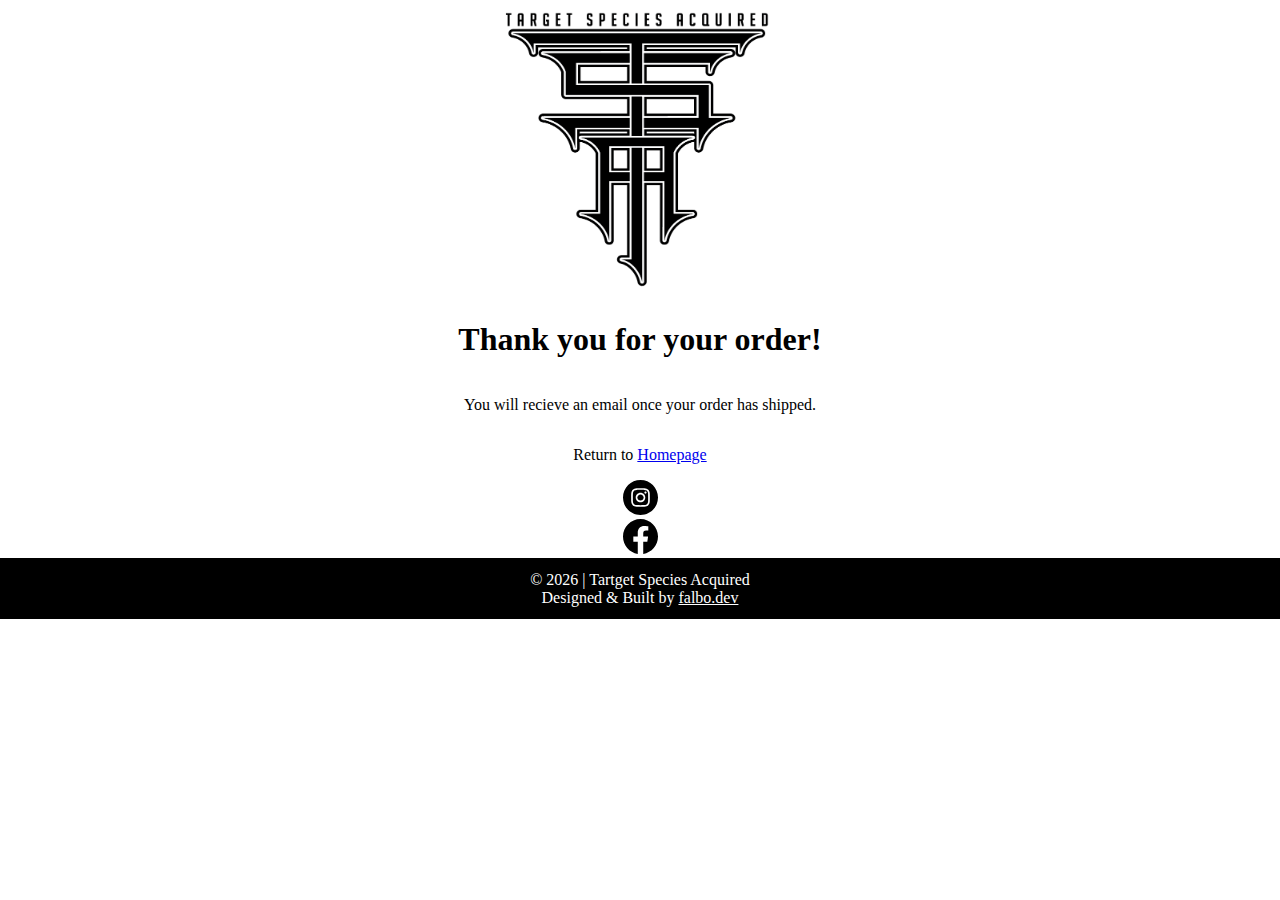
<file: thank-you.html>
<!-- 
Copyright 2022 Nick Falbo (https://nick.falbo.dev)
SPDX-License-Identifier: Apache-2.0
-->
<!DOCTYPE html>
<html lang="en">

    <head>
        <meta charset="UTF-8">
        <meta name="viewport" content="width=device-width, initial-scale=1.0">
        <meta permissions-policy: interest-cohort=()>
        <meta name="description" content="Order complete page for Target Species Acquired: Handpainted, species-specific, custom fishing lures">
        <meta name="theme-color" content="#000000"/>
        <title>Thank You | Target Species Acquired: Custom Fishing Lures</title>
        <link rel="shortcut icon" type="image/x-icon" href="./style/images/favicon/favicon.ico">
        <link rel="apple-touch-icon" sizes="180x180" href="./style/images/favicon/apple-touch-icon.png ">
        <link rel="shrotcut icon" type="image/png" sizes="32x32" href="./style/images/favicon/favicon-32x32.png">
        <link rel="shortcut icon" type="image/png" sizes="16x16" href="./style/images/favicon/favicon-16x16.png">
        <link rel="manifest" href="./style/images/favicon/site.webmanifest">
        <link rel="stylesheet" type="text/css" href="./style/thankYouStyle.css">
        <script defer src="./modules/footer.js"></script>
        

    </head>

    <body>
        <section id="home-wrapper" class="main-section">
            <div class="background"></div>
            <img src="./style/images/c_TSA-White.png" alt="Target Species Acquired logo">
            <h1><span>Thank you <span id="buyer-name"></span> for your order!</span></h1>
            <p>You will recieve an email once your order has shipped.</p>
            <p>Return to <a class="link-class button-class" href="./index.html">Homepage</a></p>
            <p id="cart-text"></p>
            <div class="social-icon-wrapper">
                        
                <div class="social-link" role="link" aria-label="Open link to the Target Species Acquired Instagram page in new window">
                    <a href="https://www.instagram.com/tsa_lures/?igshid=YmMyMTA2M2Y%3D" target="blank" role="link" aria-label="Open link to the Target Species Acquired Instagram page in new window">
                        <svg id="instagram" class="button-class" width="35px" height="35px" viewBox="0 0 20 20" version="1.1" xmlns="http://www.w3.org/2000/svg" xmlns:xlink="http://www.w3.org/1999/xlink">
                            <g id="Symbols" stroke="none" stroke-width="1" fill="none" fill-rule="evenodd">
                                <g  transform="translate(-165.000000, -130.000000)">
                                    <rect fill="white" x="0" y="0" width="1440" height="522"></rect>
                                    <g  transform="translate(165.000000, 130.000000)" fill="black">
                                        <path d="M0,10 C0,4.47715223 4.47715223,0 10,0 C15.5228478,0 20,4.47715223 20,10 C20,15.5228478 15.5228478,20 10,20 C4.47715223,20 0,15.5228478 0,10 Z M10.0005,4.66666667 C8.55204047,4.66666667 8.3702608,4.67300007 7.801366,4.69888923 C7.2335823,4.7248895 6.8460227,4.81477933 6.50690807,4.9466696 C6.15612663,5.08289323 5.85856797,5.26511733 5.56212043,5.561676 C5.26545067,5.85812353 5.08322657,6.15568217 4.94655847,6.5063525 C4.81433487,6.84557827 4.72433393,7.23324897 4.6987781,7.80081043 C4.6733334,8.36970523 4.66666667,8.55159603 4.66666667,10.0000556 C4.66666667,11.4485151 4.67311117,11.6297392 4.69888923,12.198634 C4.7250006,12.7664177 4.81489043,13.1539773 4.9466696,13.4930919 C5.08300433,13.8438734 5.26522847,14.141432 5.5617871,14.4378796 C5.85812353,14.7345493 6.15568217,14.9172179 6.5062414,15.0534415 C6.84557827,15.1853318 7.23324897,15.2752216 7.80092153,15.3012219 C8.36981637,15.327111 8.5514849,15.3334444 9.99983333,15.3334444 C11.448404,15.3334444 11.6296281,15.327111 12.1985229,15.3012219 C12.7663066,15.2752216 13.1543106,15.1853318 13.4936475,15.0534415 C13.8443178,14.9172179 14.141432,14.7345493 14.4377684,14.4378796 C14.7344382,14.141432 14.9166623,13.8438734 15.0533304,13.4932031 C15.1844429,13.1539773 15.2744438,12.7663066 15.3011108,12.1987451 C15.3266666,11.6298503 15.3333333,11.4485151 15.3333333,10.0000556 C15.3333333,8.55159603 15.3266666,8.36981637 15.3011108,7.80092153 C15.2744438,7.23313783 15.1844429,6.84557827 15.0533304,6.5064636 C14.9166623,6.15568217 14.7344382,5.85812353 14.4377684,5.561676 C14.1410987,5.26500623 13.8444289,5.0827821 13.4933142,4.9466696 C13.1533106,4.81477933 12.7655288,4.7248895 12.1977451,4.69888923 C11.6288503,4.67300007 11.4477373,4.66666667 9.99883333,4.66666667 L10.0005,4.66666667 Z" id="Combined-Shape"></path>
                                        <path d="M9.52205057,5.6277878 C9.66405207,5.62756557 9.82249817,5.6277878 10.0005,5.6277878 C11.4245148,5.6277878 11.5932944,5.63289897 12.1556336,5.65845477 C12.675639,5.6822328 12.9578641,5.7691226 13.1458661,5.84212337 C13.3947576,5.93879103 13.5722039,6.0543478 13.7587614,6.2410164 C13.94543,6.427685 14.0609867,6.60546463 14.1578766,6.85435613 C14.2308774,7.04213587 14.3178783,7.32436103 14.3415452,7.84436643 C14.367101,8.4065945 14.3726567,8.57548517 14.3726567,9.99883333 C14.3726567,11.4221815 14.367101,11.5910721 14.3415452,12.1533002 C14.3177672,12.6733056 14.2308774,12.9555308 14.1578766,13.1433105 C14.061209,13.392202 13.94543,13.5694261 13.7587614,13.7559836 C13.5720928,13.9426522 13.3948687,14.0582089 13.1458661,14.1548766 C12.9580864,14.2282107 12.675639,14.3148783 12.1556336,14.3386563 C11.5934055,14.3642121 11.4245148,14.3697677 10.0005,14.3697677 C8.57637407,14.3697677 8.40759453,14.3642121 7.84536643,14.3386563 C7.32536103,14.3146561 7.04313587,14.2277663 6.8550228,14.1547655 C6.6061313,14.0580978 6.4283517,13.9425411 6.24168307,13.7558725 C6.05501447,13.5692038 5.9394577,13.3918687 5.8425678,13.1428661 C5.76956703,12.9550863 5.68256613,12.6728612 5.65889923,12.1528558 C5.6333434,11.5906277 5.62823223,11.421737 5.62823223,9.99749997 C5.62823223,8.5732629 5.6333434,8.40526117 5.65889923,7.8430331 C5.68267727,7.32302767 5.76956703,7.0408025 5.8425678,6.85280057 C5.93923547,6.60390907 6.05501447,6.42612943 6.24168307,6.23946083 C6.4283517,6.0527922 6.6061313,5.93723547 6.8550228,5.84034557 C7.04302477,5.76701147 7.32536103,5.6803439 7.84536643,5.65645477 C8.33737157,5.6342323 8.52804023,5.62756557 9.52205057,5.62645443 L9.52205057,5.6277878 Z M12.8474185,6.51335257 C12.4940815,6.51335257 12.2074119,6.7996889 12.2074119,7.153137 C12.2074119,7.50647403 12.4940815,7.79314367 12.8474185,7.79314367 C13.2007556,7.79314367 13.4874252,7.50647403 13.4874252,7.153137 C13.4874252,6.7998 13.2007556,6.51313033 12.8474185,6.51313033 L12.8474185,6.51335257 Z M10.0005,7.26113813 C8.4879287,7.26113813 7.2615826,8.48748423 7.2615826,10.0000556 C7.2615826,11.5126269 8.4879287,12.7384174 10.0005,12.7384174 C11.5130713,12.7384174 12.738973,11.5126269 12.738973,10.0000556 C12.738973,8.48748423 11.5129602,7.26113813 10.0003889,7.26113813 L10.0005,7.26113813 Z" id="Combined-Shape"></path>
                                        <path d="M10.0005,8.22225927 C10.982288,8.22225927 11.7782963,9.01815643 11.7782963,10.0000556 C11.7782963,10.9818436 10.982288,11.7778519 10.0005,11.7778519 C9.0186009,11.7778519 8.2227037,10.9818436 8.2227037,10.0000556 C8.2227037,9.01815643 9.0186009,8.22225927 10.0005,8.22225927 L10.0005,8.22225927 Z" id="Shape"></path>
                                    </g>
                                </g>
                            </g>
                        </svg>
                    </a>
                </div>
                <div class="social-link" role="link" aria-label="Open link to the Target Species Acquired Facebook page in new window">
                    <a href="https://m.facebook.com/tsa.lures/?_rdr" target="blank" class="social-link" role="link" aria-label="Open link to the Target Species Acquired Instagram page in new window">
                        <svg id="facebook" class="button-class" width="35px" height="35px" viewBox="0 0 20 20" version="1.1" xmlns="http://www.w3.org/2000/svg" xmlns:xlink="http://www.w3.org/1999/xlink">
                            <g id="Symbols" stroke="none" stroke-width="1" fill="none" fill-rule="evenodd">
                                <g  transform="translate(-120.000000, -130.000000)">
                                    <rect fill="white" x="0" y="0" width="1440" height="522"></rect>
                                    <g transform="translate(120.000000, 130.000000)" fill="black">
                                        <g>
                                            <path d="M20,10.0611134 C20,4.50450981 15.5228516,0 10,0 C4.47714844,0 0,4.50450981 0,10.0611134 C0,15.0829059 3.65685547,19.24522 8.4375,20 L8.4375,12.969404 L5.89843749,12.969404 L5.89843749,10.0611134 L8.4375,10.0611134 L8.4375,7.84452436 C8.4375,5.32295781 9.93042968,3.93012242 12.2146484,3.93012242 C13.3087304,3.93012242 14.4531251,4.12662855 14.4531251,4.12662855 L14.4531251,6.60260567 L13.1921484,6.60260567 C11.9499023,6.60260567 11.5625,7.37815638 11.5625,8.17380966 L11.5625,10.0611134 L14.3359375,10.0611134 L13.8925781,12.969404 L11.5625,12.969404 L11.5625,20 C16.3431445,19.24522 20,15.0829059 20,10.0611134" id="Facebook" fill-rule="nonzero"></path>
                                        </g>
                                    </g>
                                </g>
                            </g>
                        </svg>
                    </a>
                </div>

            </div> <!--  <-- social-icon-wrapper div closer -->
        </section>
        <footer id="footer">
            <span>© <span id="footer-year"></span> | Tartget Species Acquired</span>
            <span>Designed & Built by <a class="button-class" href="https://falbo.dev" target="_blank">falbo.dev<!-- or just put Nick Falbo --></a></span>
        </footer>
        <script type="module" src="./modules/thankYouMain.js"></script>
    </body>
</html>
</file>
<file: style/style.css>
/*Copyright 2022 Nick Falbo (https://nick.falbo.dev)
SPDX-License-Identifier: Apache-2.0*/
@charset "UTF-8";

@import url('https://fonts.googleapis.com/css2?family=Roboto:wght@400;700;900&family=Roboto+Condensed:wght@400;700;900');

html {
    font-size: 125%;
    scroll-behavior: smooth;
}
body {
    margin: 0 auto;
}
a, p, span, select, input, textarea, button, label, ul, li {
    font-family: 'Roboto Condensed', 'Roboto', sans-serif;
    text-decoration: none;
    color: black;
}
select, option {
    text-align: center;
    cursor: pointer;
}
h1, h2, h3, h4 {
    font-family: /*'Roboto Condensed',*/ 'Roboto', sans-serif;
}
h2, h4 {
    margin-block-end: 0;
}
h4 {
    text-align: center;
}
.button-class {
    -webkit-transform: scale(1);
    transform: scale(1);
    -webkit-transition: .15s ease-in-out;
    transition: .15s ease-in-out;
}
.link-class {
    text-decoration: underline;
}
.cart-update-msg {
    height: 75px;
    width: 200px;
    background-color: black;
    display: none;
    align-items: center;
    text-align: center;
    opacity: .85;
    position: fixed;
    z-index: 98;
    border-radius: 5%;
    box-shadow: 0px 5px 5px rgb(130, 130, 130);
}
.cart-update-msg p {
    color: #FFFFFF;
}
/* Navbar */
.navbar {
    width: 100%;
    height: 150px;
    display: flex;
    justify-content: space-between;
    flex-direction: row;
    position: fixed;
    opacity: .95;
    background-color: #FFFFFF;
    overflow: hidden;
    z-index: 98;
}

@media screen and (max-width: 600px) {
    .navbar {
        height: 100px;
    }
}

.nav-logo {
    height: 150px;
    width: 150px;
}

@media screen and (max-width: 600px) {
    .nav-logo {
        height: 100px;
        width: 100px;
        padding-right: 50px;
        /* 50px to match .burger-cart-wrapper 150px width (50 more than logo width)*/
    }
}

nav li {
    display: inline-block;
}
.nav-link {
    transition: .15s;
    text-decoration: none;
    cursor: pointer;
    font-size: 125%;
}
.nav-button {
    background-color: #FFFFFF;
    color: black;
    border: none;
    padding: 0;
    margin: 0;
}
.mobile-nav-list {
    display: none;
}

@media screen and (max-width: 850px) {
    .mobile-nav-list {
        display: none;
        flex-direction: column;
        justify-content: space-around;
        align-items: center;
        margin-block-start: 0em;
        margin-block-end: 0em;
        margin-inline-start: 0px;
        margin-inline-end: 0px;
        padding-inline-start: 0px;
    }
}

.social-nav-wrapper {
    width: 90px;
    display: flex;
    flex-direction: row;
    justify-content: space-between;
}
.nav-list {
    width: 50%;
    padding-right: 20%;
    display: flex;
    flex-direction: row;
    align-items: flex-end;
    justify-content: space-between;
}

@media screen and (max-width: 850px) {
    .nav-list {
        display: none;
    }
}

.burger-cart-wrapper {
    height: 150px;
    width: 150px;
    display: flex;
    justify-content: space-around;
    align-items: center;
    /* position fixed allows for options to cascade from top of screen */
    /*position: fixed;*/
}

@media screen and (max-width: 600px) {
    .burger-cart-wrapper {
        height: 100px;
        width: 150px;
    }
}

.cart-wrapper {
    height: 45px;
    width: 45px;
}

@media screen and (max-width: 850px) {
    .cart-wrapper {
        height: 25px;
        width: 25px;
        padding-bottom: 3px;
    }
}

.cart-text {
    fill: #FFFFFF;
    font: normal 14px/1.4em sans-serif;
    display: block;
    white-space: nowrap;
    font-size: 50px !important;
    transform-origin: 0px 0px;
}
.hamburger {
    display: none;
    flex-direction: column;
    justify-content: space-evenly;
    align-content: center;
    height: 50px;
    width: 50px;
    cursor: pointer;
    background-color: white;
    border: 0;
    user-select: none;
}

@media screen and (max-width: 850px) {
    .hamburger {
        display: flex;
    }
}

.x-span, .middle-span {
    width: 40px;
    height: 5px;
    border-radius: 4px;
    display: block;
    background-color: black;
    -webkit-transition: 0.5s;
    transition: 0.5s;
    transition-property: all;
    transition-duration: 0.5s;
    transition-timing-function: ease;
    transition-delay: 0s;
}
/* ^ End of Navbar */
/* Home Section */

.home-wrapper {
    display: flex;
    align-items: center;
    justify-content: space-evenly;
    flex-direction: column;
    background-image: url("./images/bluegill.jpg");
    background-size: cover;
    background-repeat: no-repeat;
    background-position: center;
}
.home-text-wrapper {
    display: flex;
    flex-direction: column;
    justify-content: space-evenly;
    align-content: center;
    text-align: center;
    background-color: black;
    padding: 1%;
    margin-top: 10%;
    opacity: .75;
    border-radius: 15px;
}

@media screen and (max-width: 600px) {
    .home-text-wrapper {
        margin: 5%;
        margin-top: 20%;
    }
}

h1 {
    font-weight: normal;
}

@media screen and (max-width: 600px) {
    h1 {
        font-size: 150%;
    }
}

h1 span {
    /*background-color: black;*/
    color: white;
}
.shop-button {
    position: relative;
    z-index: 5;
    height: 50px;
    width: 100px;
    border-radius: 15px;
    border-width: 0px;
    /*background-color: rgb(130, 130, 130);*/
    background-color: black;
    color: white;
    display: flex;
    justify-content: center;
    align-items: center;
    align-content: center;
    cursor: pointer;
    text-decoration: none;
    font-size: medium;
    opacity: .8;
}
/*
.shop-bttn-link-wrap {
    margin-top: 5%;
}

@media screen and (max-width: 600px) {
    .shop-bttn-link-wrap {
        margin-top: 20%;
    }
}
*/
.play-pause-button {
    height: 35px;
    width: 45px;
    /*background-image: url('./images/play-pause-button.png');*/
    background-size: cover;
    background-repeat: no-repeat;
    background-position: center;
    background-color: transparent;
    border: 0;
    margin-left: 90%;
    cursor: pointer;
}

@media screen and (max-width: 600px) {
    .play-pause-button {
        /*margin-top: 10%;*/
        margin-left: 0;
        /*border-radius: 15px;
        background-color: black;
        opacity: .8;*/
        height: 45px;
        width: 45px;
    }
}

.play-pause-img {
    height: 100%;
    width: 100%;
}
.mobile-play-pause {
    display: none;
    opacity: .9;
    /*padding-top: 10%;*/
}

@media screen and (max-width: 600px) {
    .play-pause-img {
        display: none;
    }
    .mobile-play-pause {
        display: block;
    }
    .pause-button-svg {
        display: block;
    }
    .play-button-svg {
        display: none;
    }
}

/* Main Body */
.main-body-wrapper {
    margin: 2%;
    /*background-color: lightgrey;*/
    background-color: white;
}
/* About Section */
.about-wrapper h2 {
    margin-block-end: 0em;
}
.about-wrapper h3 {
    margin-block-end: 0em;
    margin-block-start: .25em;
}

@media screen and (max-width: 800px) {
    .about-wrapper h3 {
        margin-block-end: -1.5em;
    }
}

.about-content {
    display: flex;
    flex-direction: column;
    align-items: center;
    justify-content: center;
}
.about-img-txt-wrapper {
    display: flex;
    flex-direction: row-reverse;
    justify-content: space-evenly;
    align-items: center;
}
.about-img-wrapper {
    display: none;
    top: 5em;
    /*height: 666px;
    width: 500px;*/
    height: 400px;
    width: 300px;
    background-image: url("./images/c_prioli_fish.JPG");
    background-size: 100%;
    background-repeat: no-repeat;
    background-position: center;
    clip-path: circle(40% at 158px 190px);
}

@media screen and (max-width: 800px) {
    .about-img-wrapper {
        display: block;
    }
}

.about-img {
    display: block;
    height: 30%;
    width: 30%;
    border-radius: 100%;
    margin-top: 3%;
    margin-bottom: 3%;
}

@media screen and (max-width: 800px) {
    .about-img {
        display: none;
    }
}

.about-text {
    width: 35%;
}

@media screen and (max-width: 800px) {
    .about-text {
        margin-block-start: -3.5em;
        width: 100%;
    }
}

/* Shop Section */
.pop-up-frame {
    background-color: black;
    opacity: .98;
    position: fixed;
    display: none;
    flex-direction: column;
    justify-content: center;
    align-items: center;
    top:0;
    left:0;
    bottom:0;
    right:0;
    height: 100%;
    width: 100%;
    z-index: 99;
}
.zoomed-img {
    height: 80%;
    width: 80%;
    border-radius: 15px;
}
.pop-up-exit-button {
    cursor: pointer;
    height: 55px;
    width: 55px;
    border: 0;
    background-color: black;
    padding-left: 75%;
    margin-bottom: 1%;
}
@media screen and (max-width: 600px) {
    .pop-up-exit-button {
        padding-left: 65%;
    }
}
/* make two botton spans cross for an 'x' */
.cross-one, .cross-two {
    display: block;
    position: absolute;
    border: 0;
    border-radius: 15px;
    background-color: white;
    height: 5px;
    width: 40px;
}
.cross-one {
    transform: rotate(45deg);
}
.cross-two {
    transform: rotate(-45deg);
}
.product-asile-wrapper {
    display: flex;
    flex-direction: row;
    flex-wrap: wrap;
    justify-content: space-evenly;
}
.mobile-span {
    display: none;
    height: 1px;
    background-color: rgb(130, 130, 130);
    width: 100%;
}

@media screen and (max-width: 700px) {
    .mobile-span {
        display: block;
    }
}

.product-item {
    /*height: 800px;*/
    display: flex;
    flex-direction: column;
    align-items: center;
    /*justify-content: space-around;*/
    margin: 1%;
    width: 30%;
}

@media screen and (max-width: 700px) {
    .product-item {
        margin: 3%;
        width: 100%;
    }
}

.item-img {
    height: 200px;
    width: 200px;
    border-radius: 15px;
    margin-top: 5%;
    cursor: pointer;
}
.item-input {
    text-align: center;
    height: 45px;
    width: 60px;
    border-radius: 15%;
    border-color: black;
    box-shadow: none;
    background-color: #FFFFFF;
    color: black;
}
.inventory {
    display: none;
}
.cart-update {
    display: none;
    text-align: center;
}
.add-item-button, .ten-plus-order, .email-button { 
    height: 50px;
    width: 150px;
    /*margin: 1% 0;*/
    border-radius: 15px;
    /*font-size: inherit;
    font-weight: bold;*/
    /*font-family: 'Roboto', 'Mada', sans-serif;*/
    font-size: medium;
    /*background-color: rgb(130, 130, 130);*/
    background-color: black;
    color: white;
    border: 0;
    display: flex;
    justify-content: center;
    align-items: center;
    text-align: center;
    cursor: pointer;
    text-decoration: none;
}
.ten-plus-order {
    margin-top: 3%;
}

/* Contact Section */
.contact-container {
    display: flex;
    align-items: flex-start;
    justify-content: space-around;
    flex-direction: column;
}

@media screen and (max-width: 800px) {
    .contact-container {
        align-items: center;
    }
}

.bottom-contact-wrapper {
    width: 100%;
    display: flex;
    justify-content: space-between;
    flex-direction: row;
    align-items: center;
}
            
@media screen and (max-width: 800px) {
    .bottom-contact-wrapper {
        flex-direction: column;
        justify-content: space-between;
    }
}
            
.contact-form {
    width: 95%;
    display: flex;
    align-items: flex-start;
    justify-content: space-around;
    flex-direction: column;
}
.contact-input, .contact-message {
    width: 75%;
    font-size: inherit;
    -webkit-box-shadow: 1px 1.5px black;
    -moz-box-shadow: 1px 1.5px black;
    -ms-box-shadow: 1px 1.5px black;
    -o-box-shadow: 1px 1.5px black;
    box-shadow: 1px 1.5px black;
    background-color: rgb(235, 235, 235);
    border: none;
}
.contact-input {
    height: 35px;
}
.contact-message {
    height: 150px;
    min-height: 150px;
    max-width: 75%;
    min-width: 75%;
}

@media screen and (max-width: 850px) {
    .contact-input, .contact-message {
        width: 95%;
        max-width: 95%;
        min-width: 95%;
    }
}

.contact-label {
    display: flex;
    flex-direction: column;
    color: black;
    font-size: medium;
    width: 100%;
}
.social-wrapper {
    width: 50%;
    display: flex;
    flex-direction: column;
    align-items: center;
}
            
@media screen and (max-width: 850px) {
    .social-wrapper {
        width: 90%;
        margin: 3% 0;   
    }
}
.social-icon-wrapper {
    width: 35%;
    display: flex;
    flex-direction: row;
    justify-content: space-between;
}
.contact-img {
    height: 50%;
    width: 50%;
    border-radius: 50%;
    margin-top: 10%;
}

@media screen and (max-width: 800px) {
    .contact-img {
        margin-top: 5%;
    }
}

/* Footer */
footer {
    display: flex;
    flex-direction: column;
    align-items: center;
    padding: 1% 0;
    background-color: black;
}

@media screen and (max-width: 800px) {
    footer {
        padding: 3% 0;
    }
}

footer span, footer a {
    color: #FFFFFF;
    font-family: /*'Roboto Condensed',*/ 'Roboto', sans-serif;
}
footer a {
    text-decoration: underline;
}
</file>
<file: style/thankYouStyle.css>
/*
Copyright 2022 Nick Falbo (https://nick.falbo.dev)
SPDX-License-Identifier: Apache-2.0
*/
body {
    margin: 0;
}
.main-section {
    display: grid;
    place-items: center;
    align-items: center;
    margin: 0;
}
#cart-text {
    display: none;
}
.background {
    height: 800px;
    width: 100%;
    background-color: black;
    z-index: 1;
    position: fixed;
    display: none;
}
img {
    height: 300px;
    width: 300px;
}
/* Footer */
footer {
    display: flex;
    flex-direction: column;
    align-items: center;
    padding: 1% 0;
    background-color: black;
    width: 100%;
    /*z-index: 99;*/
}

@media screen and (max-width: 800px) {
    footer {
        padding: 3% 0;
    }
}

footer span, footer a {
    color: #FFFFFF;
}
footer a {
    text-decoration: underline;
}
</file>
